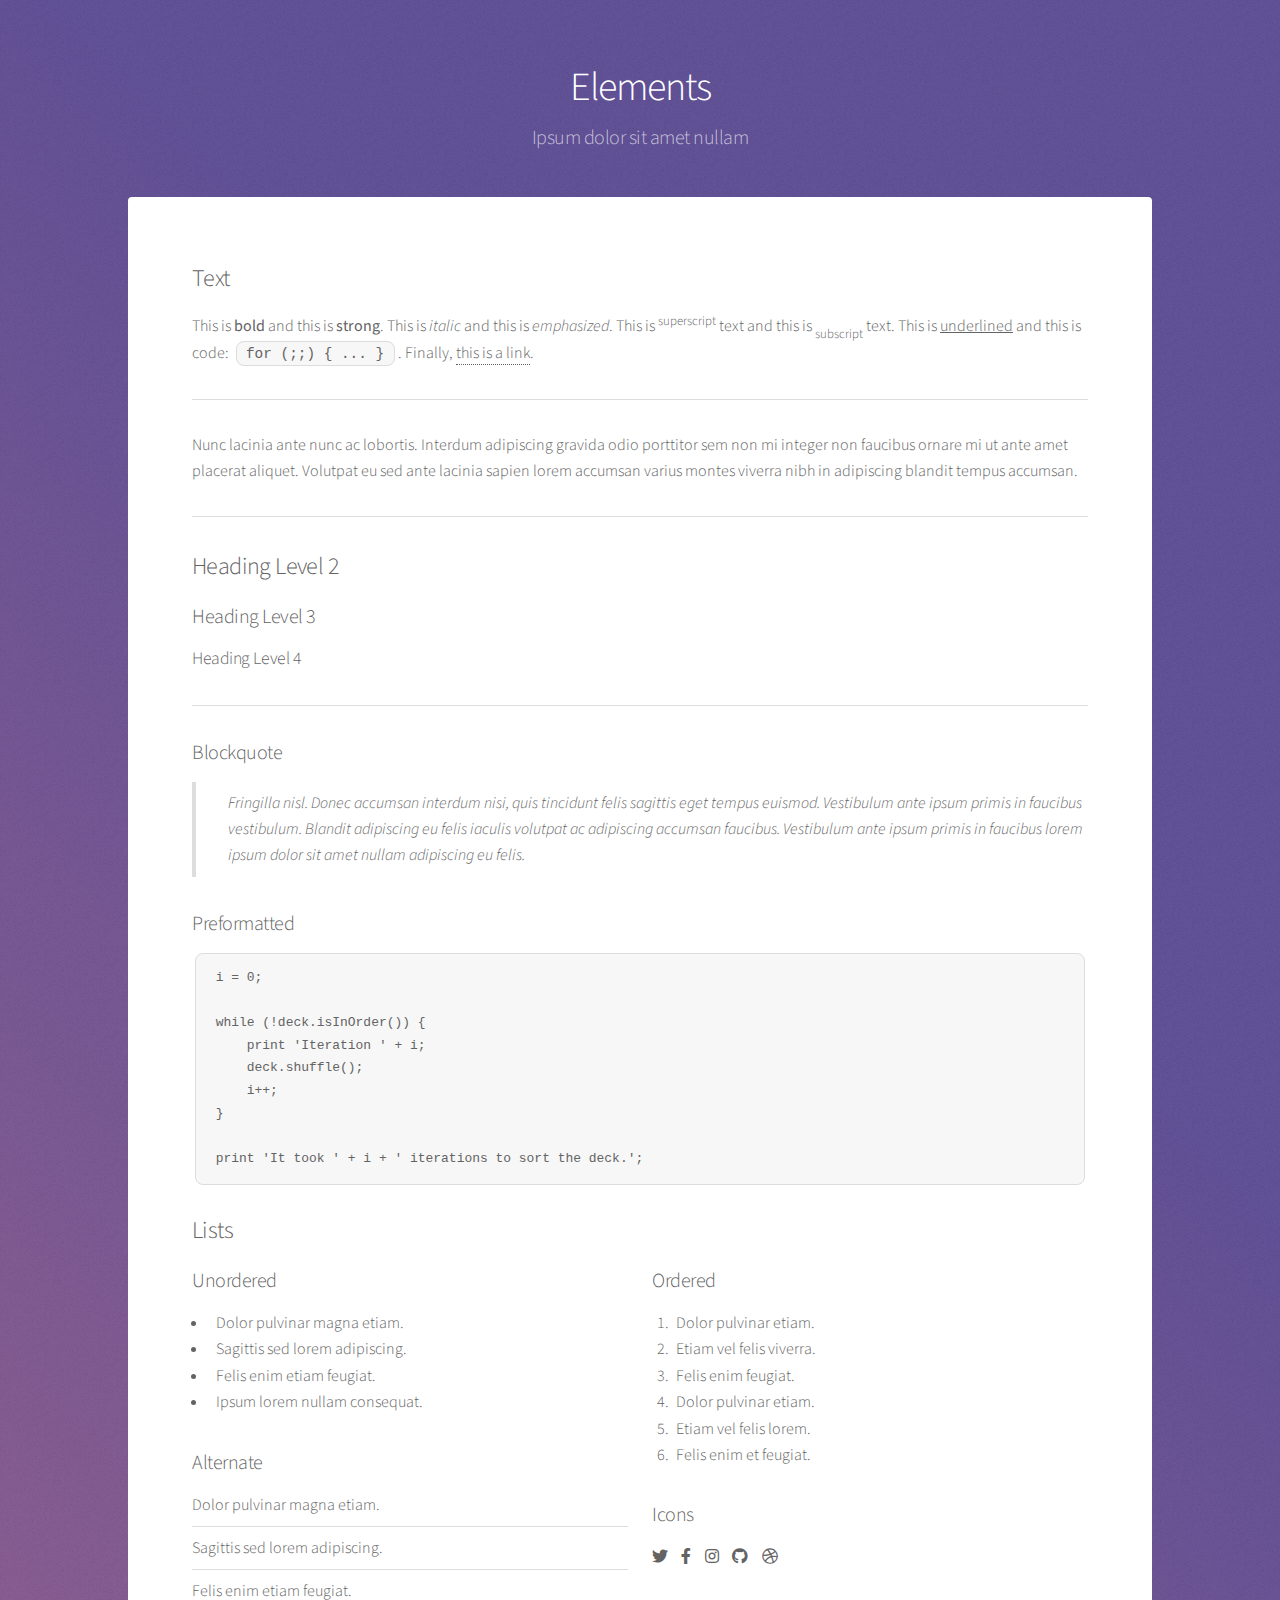
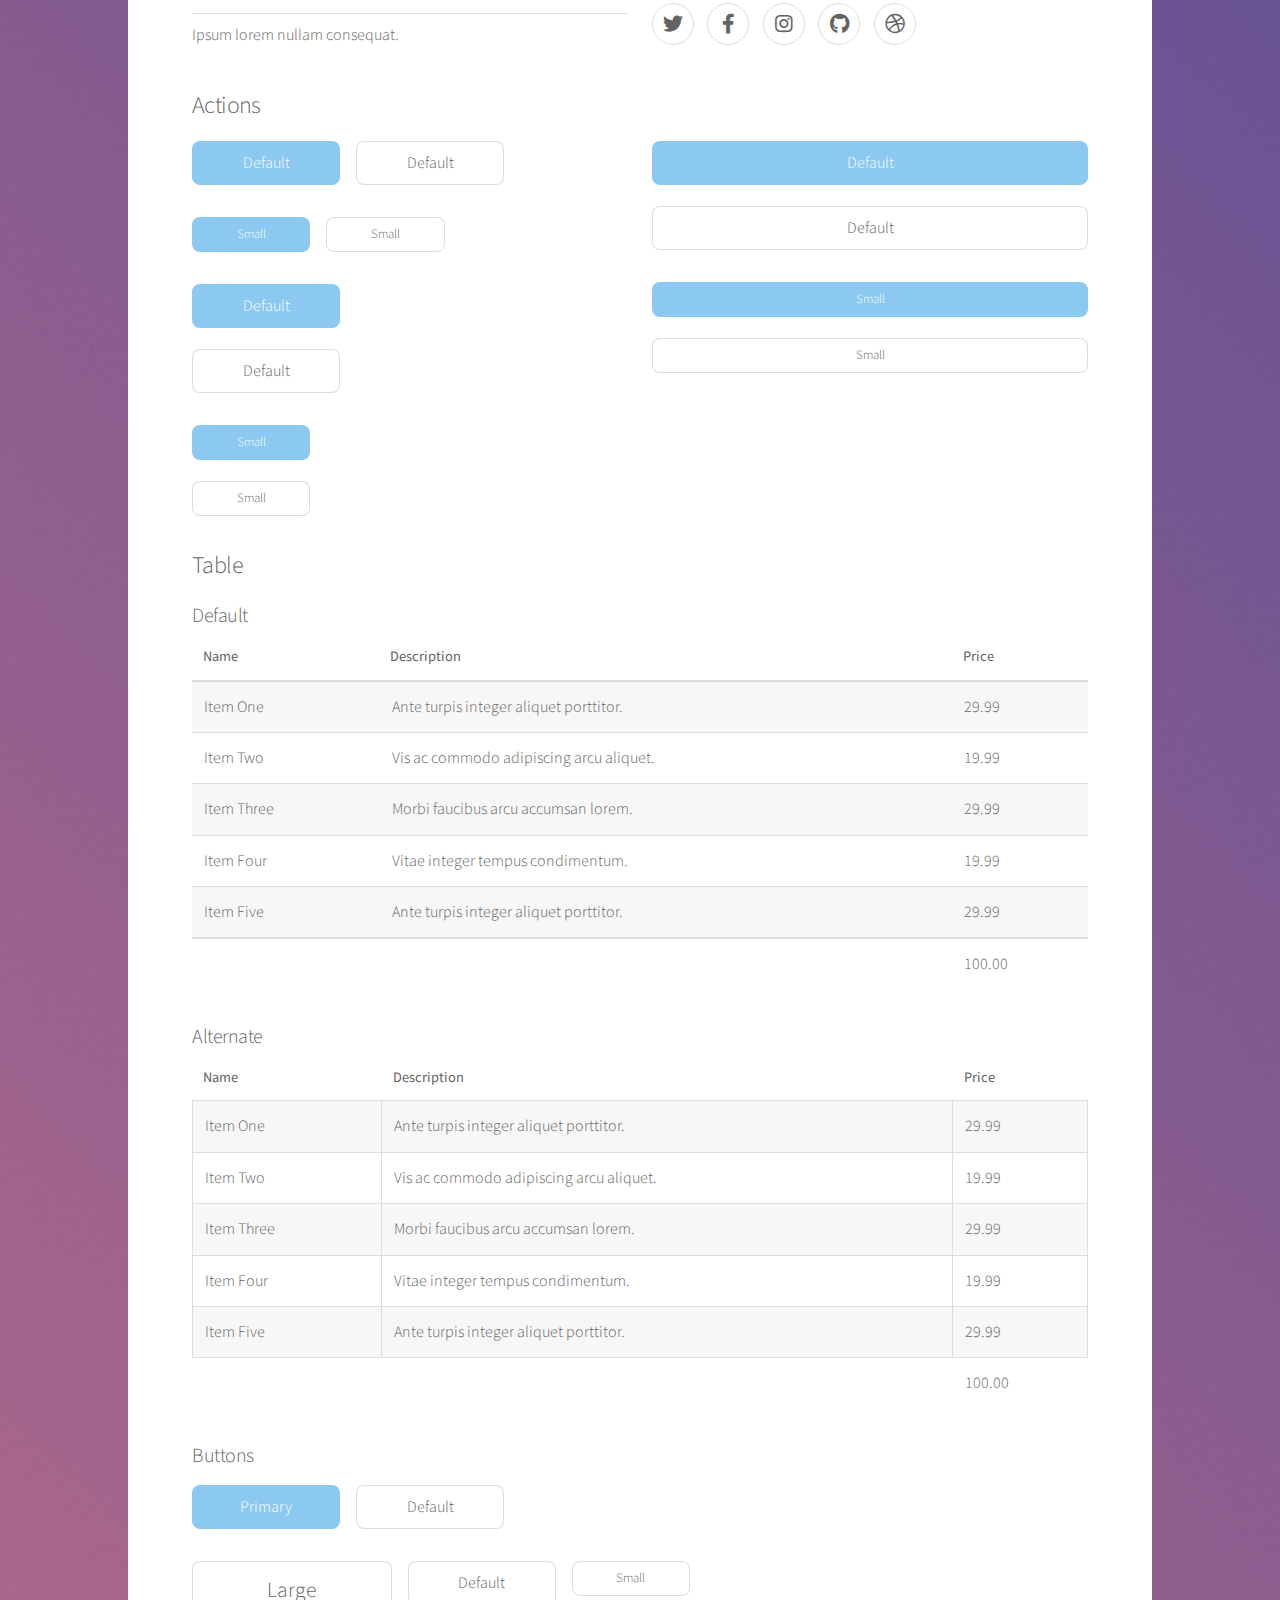
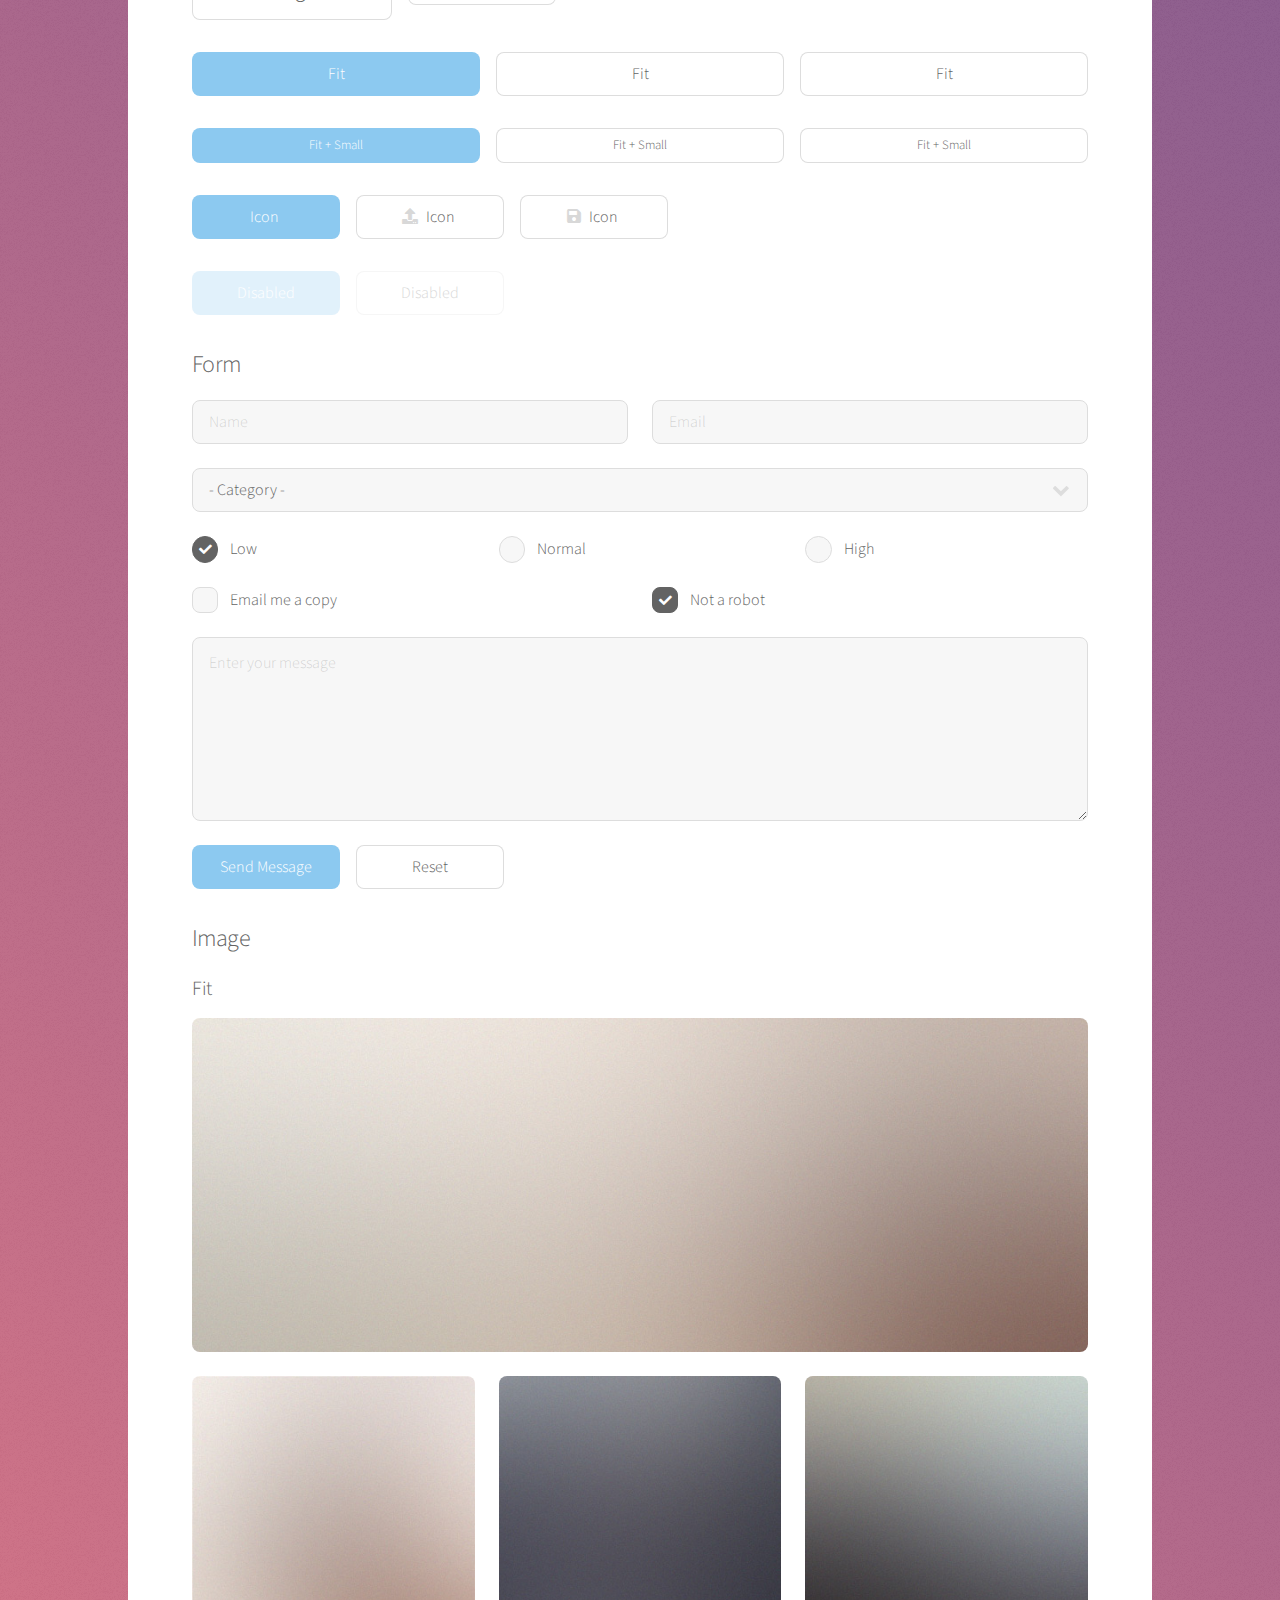
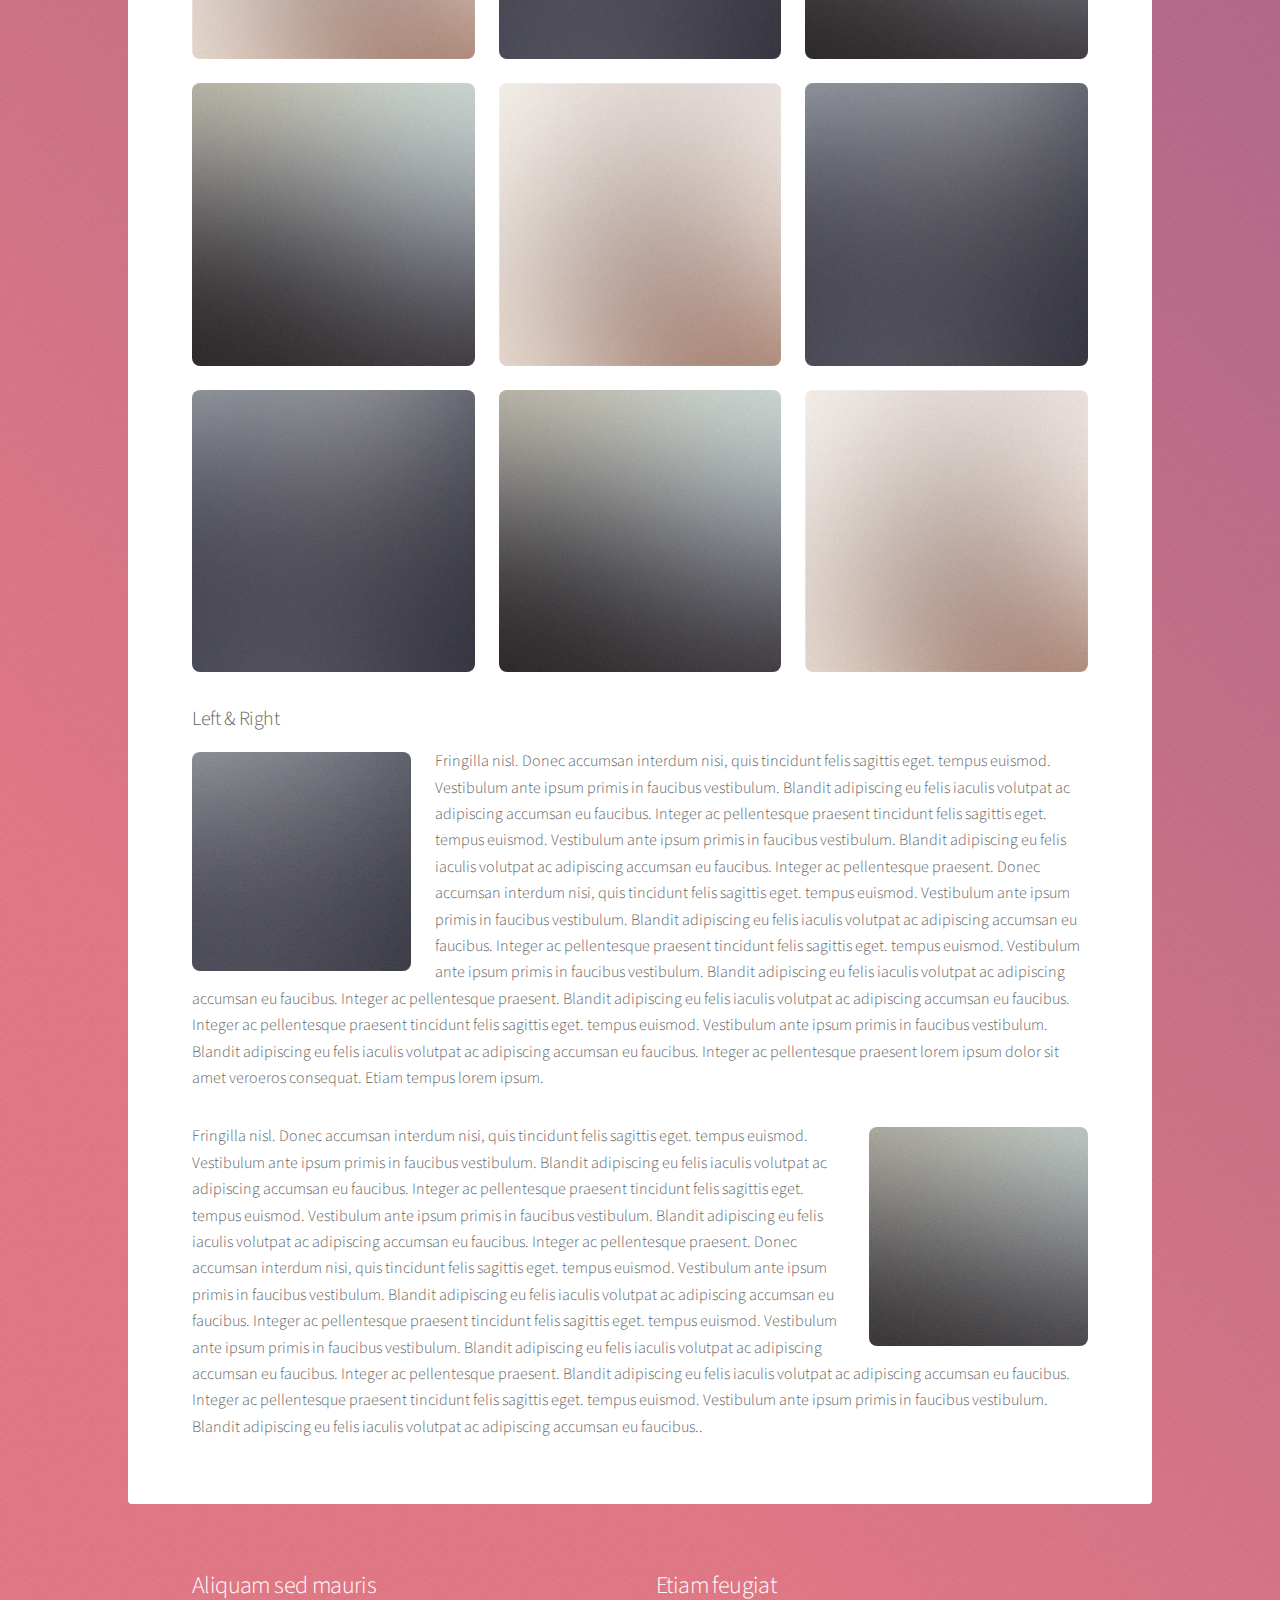
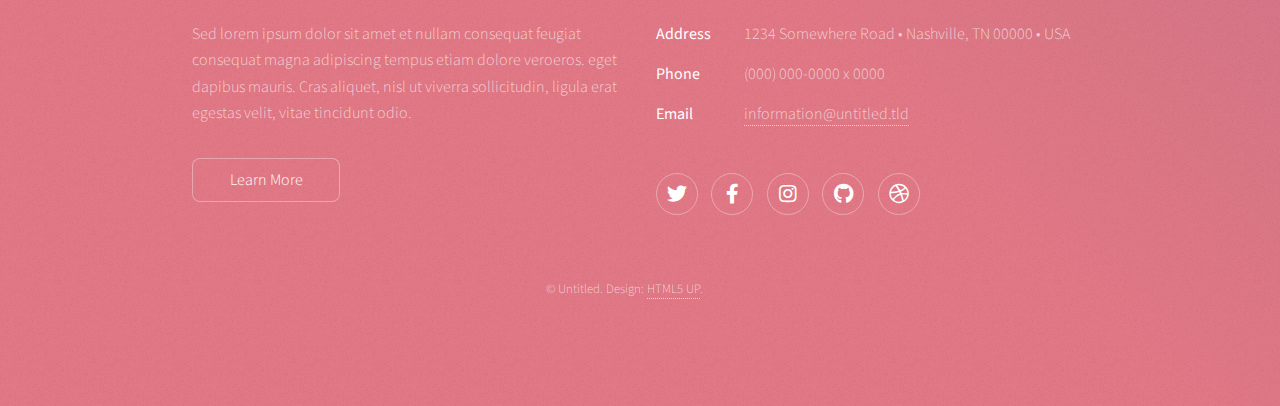
<file: elements.html>
<!DOCTYPE HTML>
<!--
	Stellar by HTML5 UP
	html5up.net | @ajlkn
	Free for personal and commercial use under the CCA 3.0 license (html5up.net/license)
-->
<html>
	<head>
		<title>Elements - Stellar by HTML5 UP</title>
		<meta charset="utf-8" />
		<meta name="viewport" content="width=device-width, initial-scale=1, user-scalable=no" />
		<link rel="shortcut icon" href="images/favicon.png" type="image/x-icon">
		<link rel="stylesheet" href="assets/css/main.css" />
		<noscript><link rel="stylesheet" href="assets/css/noscript.css" /></noscript>
	</head>
	<body class="is-preload">

		<!-- Wrapper -->
			<div id="wrapper">

				<!-- Header -->
					<header id="header">
						<h1>Elements</h1>
						<p>Ipsum dolor sit amet nullam</p>
					</header>

				<!-- Main -->
					<div id="main">

						<!-- Content -->
							<section id="content" class="main">

								<!-- Text -->
									<section>
										<h2>Text</h2>
										<p>This is <b>bold</b> and this is <strong>strong</strong>. This is <i>italic</i> and this is <em>emphasized</em>.
										This is <sup>superscript</sup> text and this is <sub>subscript</sub> text.
										This is <u>underlined</u> and this is code: <code>for (;;) { ... }</code>. Finally, <a href="#">this is a link</a>.</p>
										<hr />
										<p>Nunc lacinia ante nunc ac lobortis. Interdum adipiscing gravida odio porttitor sem non mi integer non faucibus ornare mi ut ante amet placerat aliquet. Volutpat eu sed ante lacinia sapien lorem accumsan varius montes viverra nibh in adipiscing blandit tempus accumsan.</p>
										<hr />
										<h2>Heading Level 2</h2>
										<h3>Heading Level 3</h3>
										<h4>Heading Level 4</h4>
										<hr />
										<h3>Blockquote</h3>
										<blockquote>Fringilla nisl. Donec accumsan interdum nisi, quis tincidunt felis sagittis eget tempus euismod. Vestibulum ante ipsum primis in faucibus vestibulum. Blandit adipiscing eu felis iaculis volutpat ac adipiscing accumsan faucibus. Vestibulum ante ipsum primis in faucibus lorem ipsum dolor sit amet nullam adipiscing eu felis.</blockquote>
										<h3>Preformatted</h3>
										<pre><code>i = 0;

while (!deck.isInOrder()) {
    print 'Iteration ' + i;
    deck.shuffle();
    i++;
}

print 'It took ' + i + ' iterations to sort the deck.';</code></pre>
									</section>

								<!-- Lists -->
									<section>
										<h2>Lists</h2>
										<div class="row">
											<div class="col-6 col-12-medium">
												<h3>Unordered</h3>
												<ul>
													<li>Dolor pulvinar magna etiam.</li>
													<li>Sagittis sed lorem adipiscing.</li>
													<li>Felis enim etiam feugiat.</li>
													<li>Ipsum lorem nullam consequat.</li>
												</ul>
												<h3>Alternate</h3>
												<ul class="alt">
													<li>Dolor pulvinar magna etiam.</li>
													<li>Sagittis sed lorem adipiscing.</li>
													<li>Felis enim etiam feugiat.</li>
													<li>Ipsum lorem nullam consequat.</li>
												</ul>
											</div>
											<div class="col-6 col-12-medium">
												<h3>Ordered</h3>
												<ol>
													<li>Dolor pulvinar etiam.</li>
													<li>Etiam vel felis viverra.</li>
													<li>Felis enim feugiat.</li>
													<li>Dolor pulvinar etiam.</li>
													<li>Etiam vel felis lorem.</li>
													<li>Felis enim et feugiat.</li>
												</ol>
												<h3>Icons</h3>
												<ul class="icons">
													<li><a href="#" class="icon brands fa-twitter"><span class="label">Twitter</span></a></li>
													<li><a href="#" class="icon brands fa-facebook-f"><span class="label">Facebook</span></a></li>
													<li><a href="#" class="icon brands fa-instagram"><span class="label">Instagram</span></a></li>
													<li><a href="#" class="icon brands fa-github"><span class="label">GitHub</span></a></li>
													<li><a href="#" class="icon brands fa-dribbble"><span class="label">Dribbble</span></a></li>
												</ul>
												<ul class="icons">
													<li><a href="#" class="icon brands alt fa-twitter"><span class="label">Twitter</span></a></li>
													<li><a href="#" class="icon brands alt fa-facebook-f"><span class="label">Facebook</span></a></li>
													<li><a href="#" class="icon brands alt fa-instagram"><span class="label">Instagram</span></a></li>
													<li><a href="#" class="icon brands alt fa-github"><span class="label">GitHub</span></a></li>
													<li><a href="#" class="icon brands alt fa-dribbble"><span class="label">Dribbble</span></a></li>
												</ul>
											</div>
										</div>
										<h2>Actions</h2>
										<div class="row">
											<div class="col-6 col-12-medium">
												<ul class="actions">
													<li><a href="#" class="button primary">Default</a></li>
													<li><a href="#" class="button">Default</a></li>
												</ul>
												<ul class="actions small">
													<li><a href="#" class="button primary small">Small</a></li>
													<li><a href="#" class="button small">Small</a></li>
												</ul>
												<ul class="actions stacked">
													<li><a href="#" class="button primary">Default</a></li>
													<li><a href="#" class="button">Default</a></li>
												</ul>
												<ul class="actions stacked">
													<li><a href="#" class="button primary small">Small</a></li>
													<li><a href="#" class="button small">Small</a></li>
												</ul>
											</div>
											<div class="col-6 col-12-medium">
												<ul class="actions stacked">
													<li><a href="#" class="button primary fit">Default</a></li>
													<li><a href="#" class="button fit">Default</a></li>
												</ul>
												<ul class="actions stacked">
													<li><a href="#" class="button primary small fit">Small</a></li>
													<li><a href="#" class="button small fit">Small</a></li>
												</ul>
											</div>
										</div>
									</section>

								<!-- Table -->
									<section>
										<h2>Table</h2>
										<h3>Default</h3>
										<div class="table-wrapper">
											<table>
												<thead>
													<tr>
														<th>Name</th>
														<th>Description</th>
														<th>Price</th>
													</tr>
												</thead>
												<tbody>
													<tr>
														<td>Item One</td>
														<td>Ante turpis integer aliquet porttitor.</td>
														<td>29.99</td>
													</tr>
													<tr>
														<td>Item Two</td>
														<td>Vis ac commodo adipiscing arcu aliquet.</td>
														<td>19.99</td>
													</tr>
													<tr>
														<td>Item Three</td>
														<td> Morbi faucibus arcu accumsan lorem.</td>
														<td>29.99</td>
													</tr>
													<tr>
														<td>Item Four</td>
														<td>Vitae integer tempus condimentum.</td>
														<td>19.99</td>
													</tr>
													<tr>
														<td>Item Five</td>
														<td>Ante turpis integer aliquet porttitor.</td>
														<td>29.99</td>
													</tr>
												</tbody>
												<tfoot>
													<tr>
														<td colspan="2"></td>
														<td>100.00</td>
													</tr>
												</tfoot>
											</table>
										</div>

										<h3>Alternate</h3>
										<div class="table-wrapper">
											<table class="alt">
												<thead>
													<tr>
														<th>Name</th>
														<th>Description</th>
														<th>Price</th>
													</tr>
												</thead>
												<tbody>
													<tr>
														<td>Item One</td>
														<td>Ante turpis integer aliquet porttitor.</td>
														<td>29.99</td>
													</tr>
													<tr>
														<td>Item Two</td>
														<td>Vis ac commodo adipiscing arcu aliquet.</td>
														<td>19.99</td>
													</tr>
													<tr>
														<td>Item Three</td>
														<td> Morbi faucibus arcu accumsan lorem.</td>
														<td>29.99</td>
													</tr>
													<tr>
														<td>Item Four</td>
														<td>Vitae integer tempus condimentum.</td>
														<td>19.99</td>
													</tr>
													<tr>
														<td>Item Five</td>
														<td>Ante turpis integer aliquet porttitor.</td>
														<td>29.99</td>
													</tr>
												</tbody>
												<tfoot>
													<tr>
														<td colspan="2"></td>
														<td>100.00</td>
													</tr>
												</tfoot>
											</table>
										</div>
									</section>

								<!-- Buttons -->
									<section>
										<h3>Buttons</h3>
										<ul class="actions">
											<li><a href="#" class="button primary">Primary</a></li>
											<li><a href="#" class="button">Default</a></li>
										</ul>
										<ul class="actions">
											<li><a href="#" class="button large">Large</a></li>
											<li><a href="#" class="button">Default</a></li>
											<li><a href="#" class="button small">Small</a></li>
										</ul>
										<ul class="actions fit">
											<li><a href="#" class="button primary fit">Fit</a></li>
											<li><a href="#" class="button fit">Fit</a></li>
											<li><a href="#" class="button fit">Fit</a></li>
										</ul>
										<ul class="actions fit small">
											<li><a href="#" class="button primary fit small">Fit + Small</a></li>
											<li><a href="#" class="button fit small">Fit + Small</a></li>
											<li><a href="#" class="button fit small">Fit + Small</a></li>
										</ul>
										<ul class="actions">
											<li><a href="#" class="button primary icon solidfa-download">Icon</a></li>
											<li><a href="#" class="button icon solid fa-upload">Icon</a></li>
											<li><a href="#" class="button icon solid fa-save">Icon</a></li>
										</ul>
										<ul class="actions">
											<li><span class="button primary disabled">Disabled</span></li>
											<li><span class="button disabled">Disabled</span></li>
										</ul>
									</section>

								<!-- Form -->
									<section>
										<h2>Form</h2>
										<form method="post" action="#">
											<div class="row gtr-uniform">
												<div class="col-6 col-12-xsmall">
													<input type="text" name="demo-name" id="demo-name" value="" placeholder="Name" />
												</div>
												<div class="col-6 col-12-xsmall">
													<input type="email" name="demo-email" id="demo-email" value="" placeholder="Email" />
												</div>
												<div class="col-12">
													<select name="demo-category" id="demo-category">
														<option value="">- Category -</option>
														<option value="1">Manufacturing</option>
														<option value="1">Shipping</option>
														<option value="1">Administration</option>
														<option value="1">Human Resources</option>
													</select>
												</div>
												<div class="col-4 col-12-small">
													<input type="radio" id="demo-priority-low" name="demo-priority" checked>
													<label for="demo-priority-low">Low</label>
												</div>
												<div class="col-4 col-12-small">
													<input type="radio" id="demo-priority-normal" name="demo-priority">
													<label for="demo-priority-normal">Normal</label>
												</div>
												<div class="col-4 col-12-small">
													<input type="radio" id="demo-priority-high" name="demo-priority">
													<label for="demo-priority-high">High</label>
												</div>
												<div class="col-6 col-12-small">
													<input type="checkbox" id="demo-copy" name="demo-copy">
													<label for="demo-copy">Email me a copy</label>
												</div>
												<div class="col-6 col-12-small">
													<input type="checkbox" id="demo-human" name="demo-human" checked>
													<label for="demo-human">Not a robot</label>
												</div>
												<div class="col-12">
													<textarea name="demo-message" id="demo-message" placeholder="Enter your message" rows="6"></textarea>
												</div>
												<div class="col-12">
													<ul class="actions">
														<li><input type="submit" value="Send Message" class="primary" /></li>
														<li><input type="reset" value="Reset" /></li>
													</ul>
												</div>
											</div>
										</form>
									</section>

								<!-- Image -->
									<section>
										<h2>Image</h2>
										<h3>Fit</h3>
										<div class="box alt">
											<div class="row gtr-uniform">
												<div class="col-12"><span class="image fit"><img src="images/pic04.jpg" alt="" /></span></div>
												<div class="col-4"><span class="image fit"><img src="images/pic01.jpg" alt="" /></span></div>
												<div class="col-4"><span class="image fit"><img src="images/pic02.jpg" alt="" /></span></div>
												<div class="col-4"><span class="image fit"><img src="images/pic03.jpg" alt="" /></span></div>
												<div class="col-4"><span class="image fit"><img src="images/pic03.jpg" alt="" /></span></div>
												<div class="col-4"><span class="image fit"><img src="images/pic01.jpg" alt="" /></span></div>
												<div class="col-4"><span class="image fit"><img src="images/pic02.jpg" alt="" /></span></div>
												<div class="col-4"><span class="image fit"><img src="images/pic02.jpg" alt="" /></span></div>
												<div class="col-4"><span class="image fit"><img src="images/pic03.jpg" alt="" /></span></div>
												<div class="col-4"><span class="image fit"><img src="images/pic01.jpg" alt="" /></span></div>
											</div>
										</div>
										<h3>Left &amp; Right</h3>
										<p><span class="image left"><img src="images/pic05.jpg" alt="" /></span>Fringilla nisl. Donec accumsan interdum nisi, quis tincidunt felis sagittis eget. tempus euismod. Vestibulum ante ipsum primis in faucibus vestibulum. Blandit adipiscing eu felis iaculis volutpat ac adipiscing accumsan eu faucibus. Integer ac pellentesque praesent tincidunt felis sagittis eget. tempus euismod. Vestibulum ante ipsum primis in faucibus vestibulum. Blandit adipiscing eu felis iaculis volutpat ac adipiscing accumsan eu faucibus. Integer ac pellentesque praesent. Donec accumsan interdum nisi, quis tincidunt felis sagittis eget. tempus euismod. Vestibulum ante ipsum primis in faucibus vestibulum. Blandit adipiscing eu felis iaculis volutpat ac adipiscing accumsan eu faucibus. Integer ac pellentesque praesent tincidunt felis sagittis eget. tempus euismod. Vestibulum ante ipsum primis in faucibus vestibulum. Blandit adipiscing eu felis iaculis volutpat ac adipiscing accumsan eu faucibus. Integer ac pellentesque praesent. Blandit adipiscing eu felis iaculis volutpat ac adipiscing accumsan eu faucibus. Integer ac pellentesque praesent tincidunt felis sagittis eget. tempus euismod. Vestibulum ante ipsum primis in faucibus vestibulum. Blandit adipiscing eu felis iaculis volutpat ac adipiscing accumsan eu faucibus. Integer ac pellentesque praesent lorem ipsum dolor sit amet veroeros consequat. Etiam tempus lorem ipsum.</p>
										<p><span class="image right"><img src="images/pic06.jpg" alt="" /></span>Fringilla nisl. Donec accumsan interdum nisi, quis tincidunt felis sagittis eget. tempus euismod. Vestibulum ante ipsum primis in faucibus vestibulum. Blandit adipiscing eu felis iaculis volutpat ac adipiscing accumsan eu faucibus. Integer ac pellentesque praesent tincidunt felis sagittis eget. tempus euismod. Vestibulum ante ipsum primis in faucibus vestibulum. Blandit adipiscing eu felis iaculis volutpat ac adipiscing accumsan eu faucibus. Integer ac pellentesque praesent. Donec accumsan interdum nisi, quis tincidunt felis sagittis eget. tempus euismod. Vestibulum ante ipsum primis in faucibus vestibulum. Blandit adipiscing eu felis iaculis volutpat ac adipiscing accumsan eu faucibus. Integer ac pellentesque praesent tincidunt felis sagittis eget. tempus euismod. Vestibulum ante ipsum primis in faucibus vestibulum. Blandit adipiscing eu felis iaculis volutpat ac adipiscing accumsan eu faucibus. Integer ac pellentesque praesent. Blandit adipiscing eu felis iaculis volutpat ac adipiscing accumsan eu faucibus. Integer ac pellentesque praesent tincidunt felis sagittis eget. tempus euismod. Vestibulum ante ipsum primis in faucibus vestibulum. Blandit adipiscing eu felis iaculis volutpat ac adipiscing accumsan eu faucibus..</p>
									</section>

							</section>

					</div>

				<!-- Footer -->
					<footer id="footer">
						<section>
							<h2>Aliquam sed mauris</h2>
							<p>Sed lorem ipsum dolor sit amet et nullam consequat feugiat consequat magna adipiscing tempus etiam dolore veroeros. eget dapibus mauris. Cras aliquet, nisl ut viverra sollicitudin, ligula erat egestas velit, vitae tincidunt odio.</p>
							<ul class="actions">
								<li><a href="#" class="button">Learn More</a></li>
							</ul>
						</section>
						<section>
							<h2>Etiam feugiat</h2>
							<dl class="alt">
								<dt>Address</dt>
								<dd>1234 Somewhere Road &bull; Nashville, TN 00000 &bull; USA</dd>
								<dt>Phone</dt>
								<dd>(000) 000-0000 x 0000</dd>
								<dt>Email</dt>
								<dd><a href="#">information@untitled.tld</a></dd>
							</dl>
							<ul class="icons">
								<li><a href="#" class="icon brands fa-twitter alt"><span class="label">Twitter</span></a></li>
								<li><a href="#" class="icon brands fa-facebook-f alt"><span class="label">Facebook</span></a></li>
								<li><a href="#" class="icon brands fa-instagram alt"><span class="label">Instagram</span></a></li>
								<li><a href="#" class="icon brands fa-github alt"><span class="label">GitHub</span></a></li>
								<li><a href="#" class="icon brands fa-dribbble alt"><span class="label">Dribbble</span></a></li>
							</ul>
						</section>
						<p class="copyright">&copy; Untitled. Design: <a href="https://html5up.net">HTML5 UP</a>.</p>
					</footer>

			</div>

		<!-- Scripts -->
			<script src="assets/js/jquery.min.js"></script>
			<script src="assets/js/jquery.scrollex.min.js"></script>
			<script src="assets/js/jquery.scrolly.min.js"></script>
			<script src="assets/js/browser.min.js"></script>
			<script src="assets/js/breakpoints.min.js"></script>
			<script src="assets/js/util.js"></script>
			<script src="assets/js/main.js"></script>

	</body>
</html>
</file>
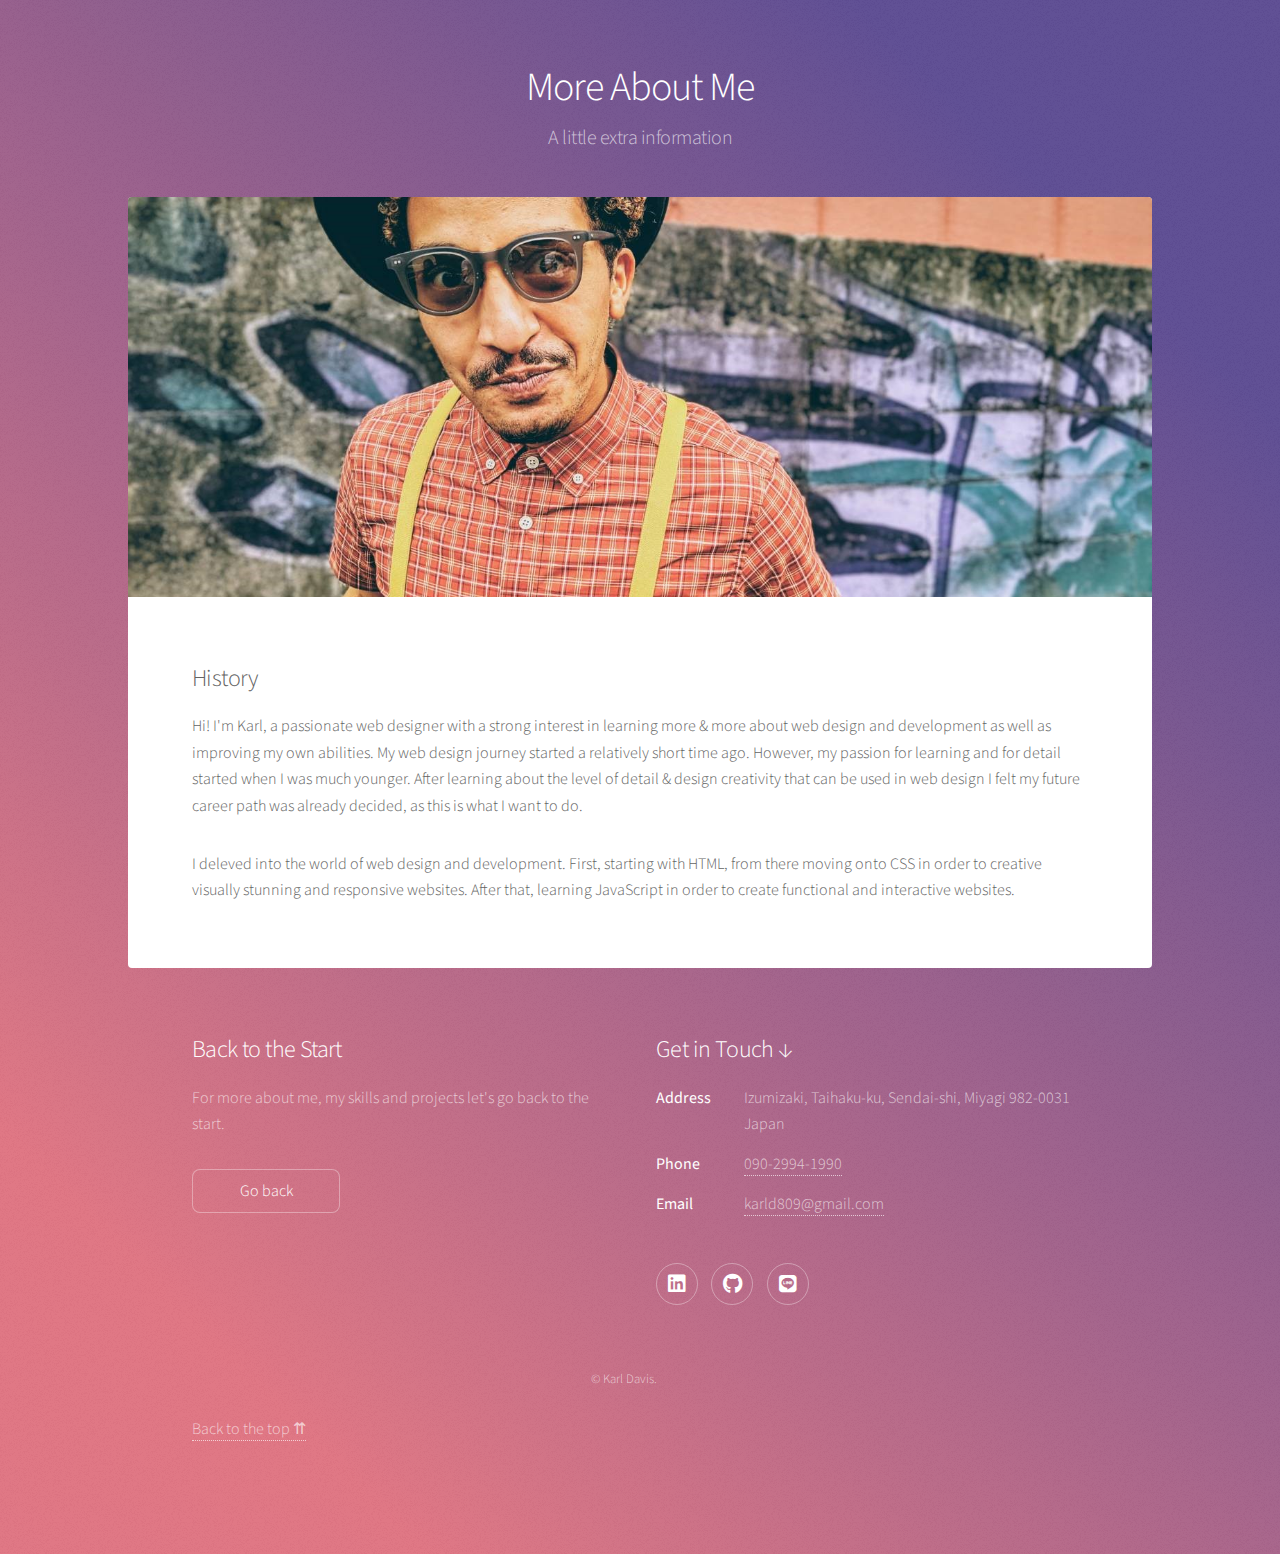
<file: generic.html>
<!DOCTYPE HTML>
<!--
	Stellar by HTML5 UP
	html5up.net | @ajlkn
	Free for personal and commercial use under the CCA 3.0 license (html5up.net/license)
-->
<html>
	<head>
		<title>More information</title>
		<meta charset="utf-8" />
		<meta name="viewport" content="width=device-width, initial-scale=1, user-scalable=no" />
		<link rel="shortcut icon" href="images/favicon.png" type="image/x-icon">
		<link rel="stylesheet" href="assets/css/main.css" />
		<noscript><link rel="stylesheet" href="assets/css/noscript.css" /></noscript>
	</head>
	<body class="is-preload">

		<!-- Wrapper -->
			<div id="wrapper">

				<!-- Header -->
					<header id="header">
						<h1>More About Me</h1>
						<p>A little extra information</p>
					</header>

				<!-- Main -->
					<div id="main">

						<!-- Content -->
							<section id="content" class="main">
								<span class="image main about-me-image"><img src="images/1628746601117[795].jpg" alt="" /></span>
								<h2>History</h2>
								
								<p>Hi! I'm Karl, a passionate web designer with a strong interest in learning more & more about web design and development as well as improving my own abilities.
									My web design journey started a relatively short time ago. However, my passion for learning and for detail started when I was much younger. After learning about the level of detail & design creativity that can be used in web design I felt my future career path was already decided, as this is what I want to do.
								</p>
								<p>I deleved into the world of web design and development. First, starting with HTML, from there moving onto CSS in order to creative visually stunning and responsive websites. After that, learning JavaScript in order to create functional and interactive websites.</p>
							</section>

					</div>

				<!-- Footer -->
					<footer id="footer">
						<section>
							<h2>Back to the Start</h2>
							<p>For more about me, my skills and projects let's go back to the start.</p>
							<ul class="actions">
								<li><a href="index.html" class="button">Go back</a></li>
							</ul>
						</section>
						<section>
							<h2>Get in Touch &downarrow;</h2>
							<dl class="alt">
								<dt>Address</dt>
								<dd>Izumizaki, Taihaku-ku, Sendai-shi, Miyagi
									982-0031 Japan</dd>
								<dt>Phone</dt>
								<dd><a href="tel:+819029941990">090-2994-1990</a></dd>
								<dt>Email</dt>
								<dd><a href="mailto:karld809@gmail.com">karld809@gmail.com</a></dd>
							</dl>
							<ul class="icons">
								<li><a href="https://www.linkedin.com/in/karl-davis-b9ba0b107/" target="_blank" class="icon brands fa-linkedin alt"><span class="label">Linkeddin</span></a></li>
								
								<li><a href="https://github.com/TKD5" target="_blank" class="icon brands fa-github alt"><span class="label">GitHub</span></a></li>
								<li><a href="#" class="icon brands fa-line alt"><span class="label">Line</span></a></li>
							</ul>
						</section>
						<p class="copyright">&copy; Karl Davis.</p>
						<p><a href="#">Back to the top &upuparrows;</a></p>
					</footer>

			</div>

		<!-- Scripts -->
			<script src="assets/js/jquery.min.js"></script>
			<script src="assets/js/jquery.scrollex.min.js"></script>
			<script src="assets/js/jquery.scrolly.min.js"></script>
			<script src="assets/js/browser.min.js"></script>
			<script src="assets/js/breakpoints.min.js"></script>
			<script src="assets/js/util.js"></script>
			<script src="assets/js/main.js"></script>

	</body>
</html>
</file>
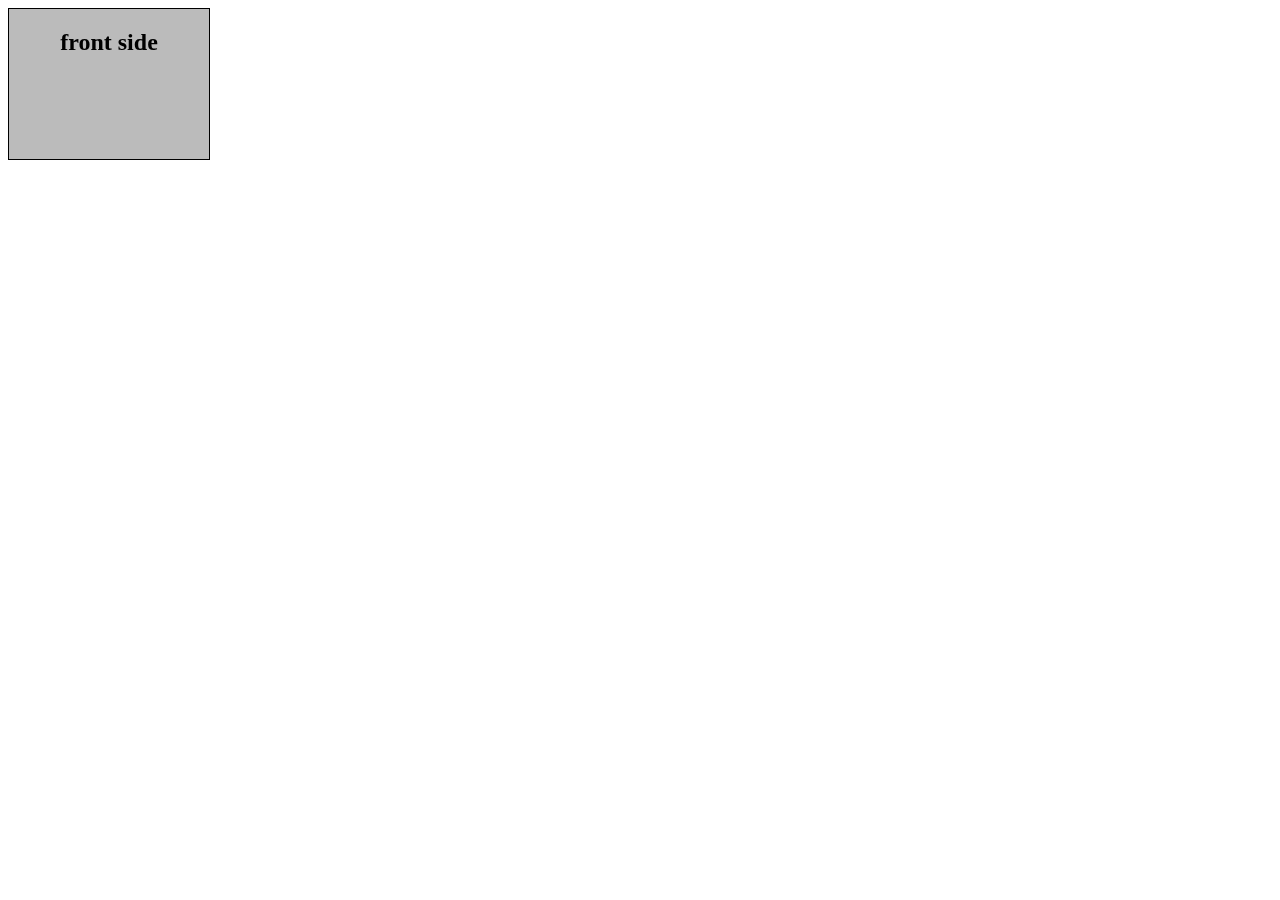
<file: practice.html>
<!DOCTYPE html>
<html lang="en">
<head>
    <meta charset="UTF-8">
    <meta name="viewport" content="width=device-width, initial-scale=1.0">
    <link rel="stylesheet" href="practice.css">
    <title>flip box</title>
</head>
<body>
    <div class="flip-box">
        <div class="flip-box-inner">
            <div class="flip-box-front">
                <h2>front side</h2>
            </div>
            <div class="flip-box-back">
                <h2>back side</h2>
            </div>
        </div>
    </div>
</body>
</html>
</file>
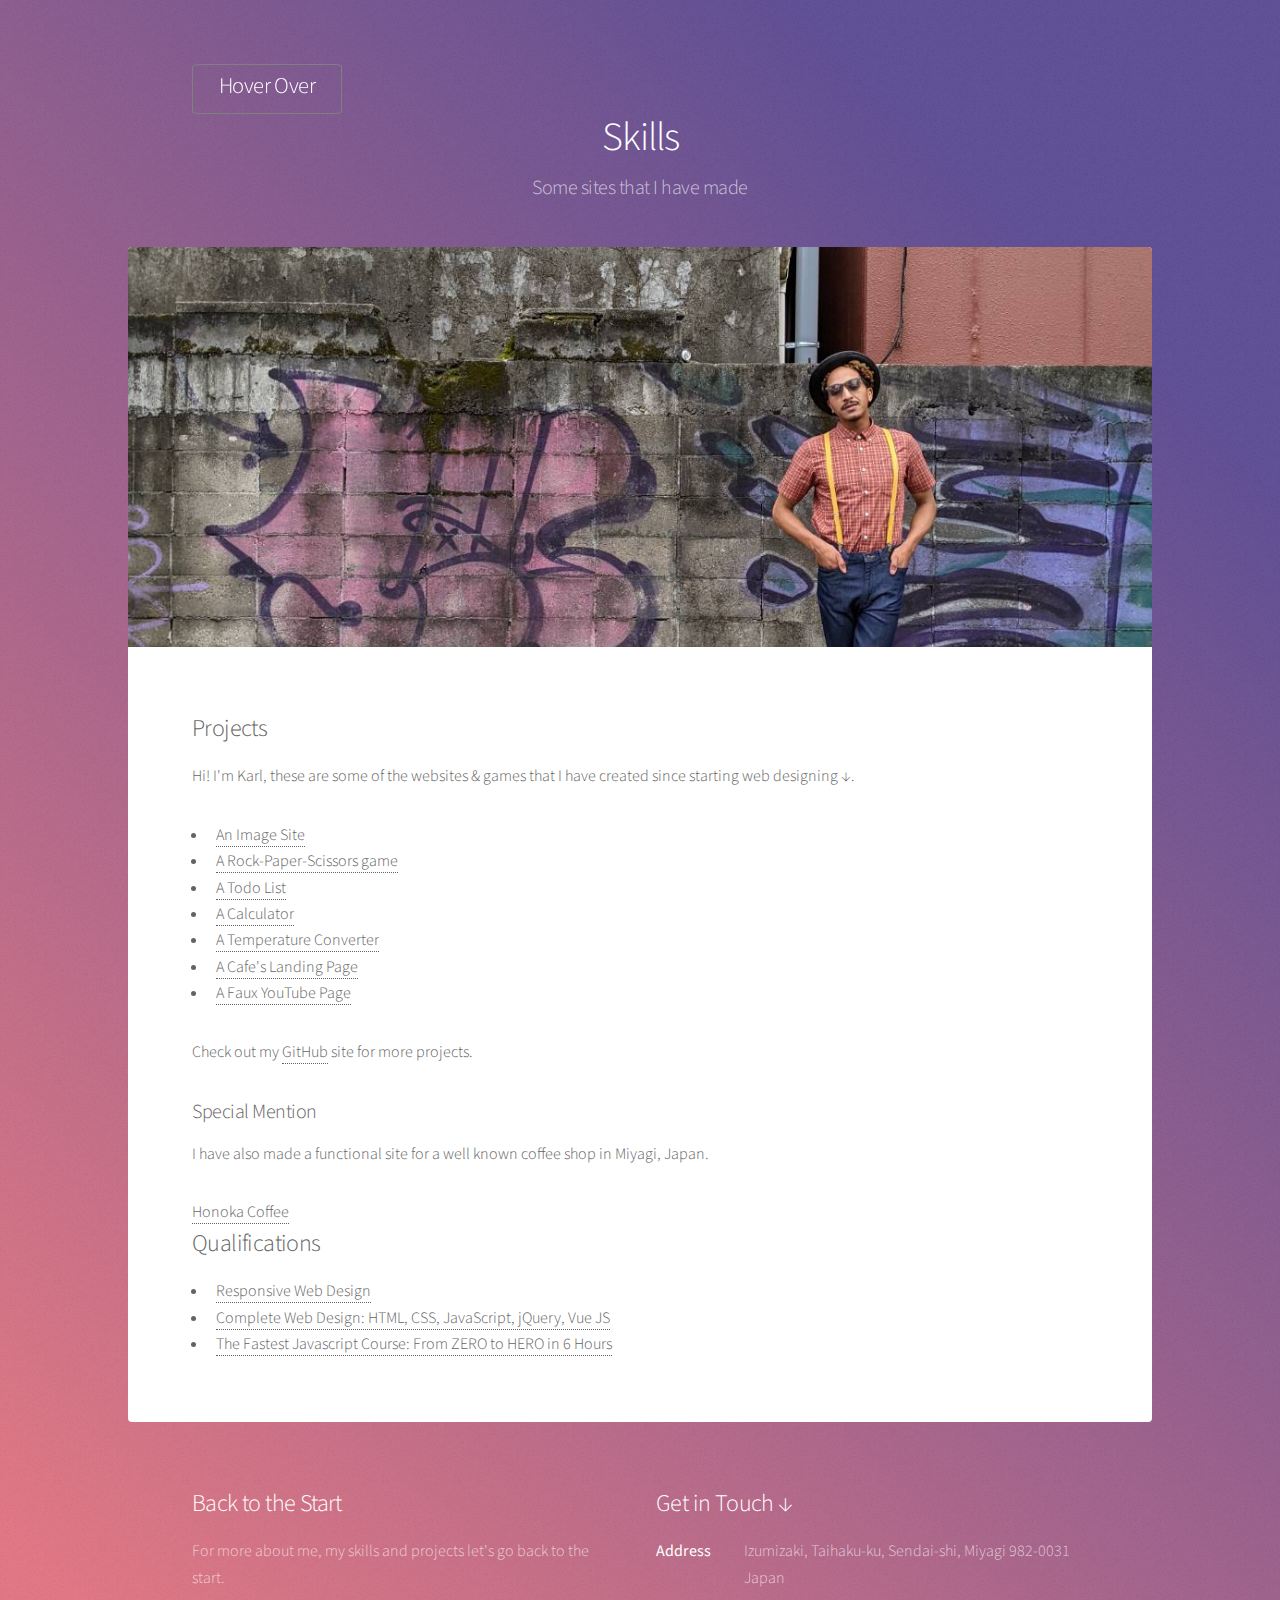
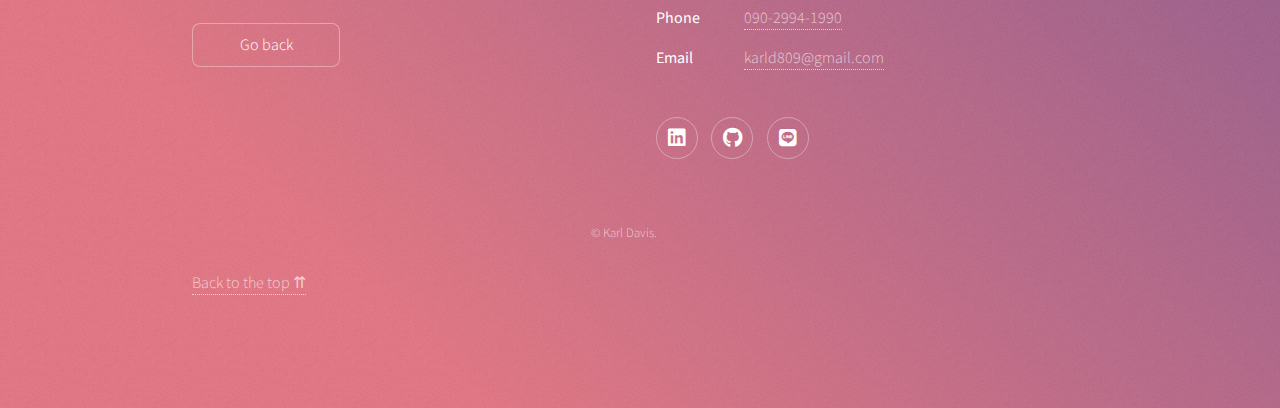
<file: skills.html>
<!DOCTYPE HTML>
<!--
	Stellar by HTML5 UP
	html5up.net | @ajlkn
	Free for personal and commercial use under the CCA 3.0 license (html5up.net/license)
-->
<html>
	<head>
		<title>More information</title>
		<meta charset="utf-8" />
		<meta name="viewport" content="width=device-width, initial-scale=1, user-scalable=no" />
		<link rel="shortcut icon" href="images/favicon.png" type="image/x-icon">
		<link rel="stylesheet" href="assets/css/main.css" />
		<noscript><link rel="stylesheet" href="assets/css/noscript.css" /></noscript>
	</head>
	<body class="is-preload">

		<!-- Wrapper -->
			<div id="wrapper">

				<!-- Header -->
					<header id="header">
						<!-- <a href="index.html" class="button go-back-button">Go back</a> -->
						<div class="flip-box">
							<div class="flip-box-inner">
								<div class="flip-box-front">
									<a href="index.html"><h2>Hover Over</h2></a>
								</div>
								<div class="flip-box-back">
									<a href="index.html"><h2>Back</h2></a>
								</div>
							</div>
						</div>
						<h1>Skills</h1>
						<p>Some sites that I have made</p>
					</header>

				<!-- Main -->
					<div id="main">

						<!-- Content -->
							<section id="content" class="main">
								<span class="image main skills-image"><img src="images/1628746601360.jpg" alt="" /></span>
								<h2>Projects</h2>
								
								<p>Hi! I'm Karl, these are some of the websites & games that I have created since starting web designing &downarrow;.</p>
								<ul>
									<li><a href="https://tkd5.github.io/anImageShop/" target="_blank" >An Image Site</a></li>
									<li><a href="https://tkd5.github.io/rock-paper-scissors/" target="_blank" >A Rock-Paper-Scissors game</a></li>
									<li><a href="https://tkd5.github.io/aTodoList/" target="_blank" >A Todo List</a></li>
									<li><a href="https://tkd5.github.io/calculator/" target="_blank" >A Calculator</a></li>
									<li><a href="https://tkd5.github.io/temperatureConverter/" target="_blank" >A Temperature Converter</a></li>
									<li><a href="https://tkd5.github.io/aCafeMenu/" target="_blank" >A Cafe's Landing Page</a></li>
									<li><a href="https://tkd5.github.io/youTubeProject/" target="_blank" >A Faux YouTube Page</a></li>
								</ul>
								<p>Check out my <a href="https://github.com/TKD5">GitHub</a>  site for more projects.</p>
								<h3>Special Mention</h3>
								<p>I have also made a functional site for a well known coffee shop in Miyagi, Japan.</p>
								<a href="https://tkd5.github.io/honokaCoffee/" target="_blank">Honoka Coffee</a>
								<h2>Qualifications</h2>
								<ul>
									<li><a href="https://freecodecamp.org/certification/fccccbf7a56-9228-4d20-b05e-7684508ffbcc/responsive-web-design" target="_blank">Responsive Web Design</a></li>
									<li><a href="https://udemy-certificate.s3.amazonaws.com/image/UC-5787c0bf-0cc2-4855-8b10-9db54c1c89d9.jpg?v=1675118408000" target="_blank">Complete Web Design: HTML, CSS, JavaScript, jQuery, Vue JS</a></li>
									<li><a href="https://www.udemy.com/certificate/UC-f4cad0a8-3d5c-42d5-96cc-9687e290d2d7/" target="_blank"> The Fastest Javascript Course: From ZERO to HERO in 6 Hours</a></li>
								</ul>
							</section>

					</div>

				<!-- Footer -->
					<footer id="footer">
						<section>
							<h2>Back to the Start</h2>
							<p>For more about me, my skills and projects let's go back to the start.</p>
							<ul class="actions">
								<li><a href="index.html" class="button">Go back</a></li>
							</ul>
						</section>
						<section>
							<h2>Get in Touch &downarrow;</h2>
							<dl class="alt">
								<dt>Address</dt>
								<dd>Izumizaki, Taihaku-ku, Sendai-shi, Miyagi
									982-0031 Japan</dd>
								<dt>Phone</dt>
								<dd><a href="tel:+819029941990">090-2994-1990</a></dd>
								<dt>Email</dt>
								<dd><a href="mailto:karld809@gmail.com">karld809@gmail.com</a></dd>
							</dl>
							<ul class="icons">
								<li><a href="https://www.linkedin.com/in/karl-davis-b9ba0b107/" target="_blank" class="icon brands fa-linkedin alt"><span class="label">Linkeddin</span></a></li>
								
								<li><a href="https://github.com/TKD5" target="_blank" class="icon brands fa-github alt"><span class="label">GitHub</span></a></li>
								<li><a href="#" class="icon brands fa-line alt"><span class="label">Line</span></a></li>
							</ul>

						</section>
						<p class="copyright">&copy; Karl Davis.</p>
						<p><a href="#">Back to the top &upuparrows;</a></p>
					</footer>

			</div>

		<!-- Scripts -->
			<script src="assets/js/jquery.min.js"></script>
			<script src="assets/js/jquery.scrollex.min.js"></script>
			<script src="assets/js/jquery.scrolly.min.js"></script>
			<script src="assets/js/browser.min.js"></script>
			<script src="assets/js/breakpoints.min.js"></script>
			<script src="assets/js/util.js"></script>
			<script src="assets/js/main.js"></script>

	</body>
</html>
</file>
<file: assets/css/noscript.css>
/*
	Stellar by HTML5 UP
	html5up.net | @ajlkn
	Free for personal and commercial use under the CCA 3.0 license (html5up.net/license)
*/

/* Header */

	body.is-preload #header.alt > * {
		opacity: 1;
	}

	body.is-preload #header.alt .logo {
		-moz-transform: none;
		-webkit-transform: none;
		-ms-transform: none;
		transform: none;
	}
</file>
<file: practice.css>
.flip-box {
    background-color: transparent;
    width: 200px;
    height: 150px;
    border: 1px solid black;
    perspective: 1000px; /*This is for the 3D effect*/
}


/*This is needed to position the front and back text*/
.flip-box-inner {
    position: relative;
    width: 100%;
    height: 100%;
    text-align: center;
    transition: transform 0.8s;
    transform-style: preserve-3d;
}

.flip-box:hover .flip-box-inner {
    transform: rotateY(180deg);
}

/* Position the front and back side*/
.flip-box-front, .flip-box-back {
    position: absolute;
    width: 100%;
    height: 100%;
    -webkit-backface-visibility: hidden;
    backface-visibility:hidden;
}

/*Style the front side*/
.flip-box-inner {
    background-color: #bbb;
    color: black;
}

/*Style the back side*/
.flip-box-back {
    background-color: dodgerblue;
    color: white;
    transform: rotateY(180deg);
}
</file>
<file: assets/css/main.css>
@import url(fontawesome-all.min.css);
@import 'https://fonts.googleapis.com/css?family=Source+Sans+Pro:300,400';

/*
	Stellar by HTML5 UP
	html5up.net | @ajlkn
	Free for personal and commercial use under the CCA 3.0 license (html5up.net/license)
*/

html, body, div, span, applet, object,
iframe, h1, h2, h3, h4, h5, h6, p, blockquote,
pre, a, abbr, acronym, address, big, cite,
code, del, dfn, em, img, ins, kbd, q, s, samp,
small, strike, strong, sub, sup, tt, var, b,
u, i, center, dl, dt, dd, ol, ul, li, fieldset,
form, label, legend, table, caption, tbody,
tfoot, thead, tr, th, td, article, aside,
canvas, details, embed, figure, figcaption,
footer, header, hgroup, menu, nav, output, ruby,
section, summary, time, mark, audio, video {
	margin: 0;
	padding: 0;
	border: 0;
	font-size: 100%;
	font: inherit;
	vertical-align: baseline;
}

article, aside, details, figcaption, figure,
footer, header, hgroup, menu, nav, section {
	display: block;}

body {
	line-height: 1;
}

ol, ul {
	list-style: none;
}

blockquote, q {
	quotes: none;
}

	blockquote:before, blockquote:after, q:before, q:after {
		content: '';
		content: none;
	}

table {
	border-collapse: collapse;
	border-spacing: 0;
}

body {
	-webkit-text-size-adjust: none;
}

mark {
	background-color: transparent;
	color: inherit;
}

input::-moz-focus-inner {
	border: 0;
	padding: 0;
}

input, select, textarea {
	-moz-appearance: none;
	-webkit-appearance: none;
	-ms-appearance: none;
	appearance: none;
}

/* Basic */

	@keyframes float {
		0% {
			transform: translate(0, -3px);
		}
		50% {
			transform: translate(0, 6px);
		}
		100% {
			transform: translate(0, -3px);
		}
	}

	.fa-linkedin, .fa-line, .fa-github {
		animation-name: float;
		animation-duration: 3s;
		animation-timing-function: ease-in-out;
		animation-iteration-count: infinite;
		animation-direction: reverse;
	}

	.go-back-button {
		position: absolute;
		left: 15px;
		top: 15px;
		}

		.go-back-button:hover {
			transition: 0.8s;
		}


		.flip-box {
			background-color: transparent;
			width: 150px;
			height: 50px;
			border: 1px solid gray;
			perspective: 1000px; /*This is for the 3D effect*/
			border-radius: 5%;
			cursor: pointer;
		}
		
		
		/*This is needed to position the front and back text*/
		.flip-box-inner {
			position: relative;
			width: 100%;
			height: 100%;
			text-align: center;
			transition: transform 0.9s;
			transform-style: preserve-3d;
		}
		
		.flip-box:hover .flip-box-inner {
			transform: rotateY(180deg);
		}
		
		/* Position the front and back side*/
		.flip-box-front, .flip-box-back {
			position: absolute;
			width: 100%;
			height: 100%;
			-webkit-backface-visibility: hidden;
			backface-visibility:hidden;
			padding-top: 5px;
			font-size: 15px;
		}
		
		/*Style the front side*/
		.flip-box-inner {
			background-color: transparent;
			color: black;
		}
		
		/*Style the back side*/
		.flip-box-back {
			background-color: rgba(211, 211, 211, 0.171);
			
			color: white;
			transform: rotateY(180deg);
		}
		
	@-ms-viewport {
		width: device-width;
	}

	body {
		-ms-overflow-style: scrollbar;
	}

	@media screen and (max-width: 480px) {

		html, body {
			min-width: 320px;
		}

	}

	html {
		box-sizing: border-box;
	}

	*, *:before, *:after {
		box-sizing: inherit;
	}

	body {
		background-color: #935d8c;
		background-image: url("images/overlay.png"), -moz-linear-gradient(45deg, #e37682 15%, #5f4d93 85%);
		background-image: url("images/overlay.png"), -webkit-linear-gradient(45deg, #e37682 15%, #5f4d93 85%);
		background-image: url("images/overlay.png"), -ms-linear-gradient(45deg, #e37682 15%, #5f4d93 85%);
		background-image: url("images/overlay.png"), linear-gradient(45deg, #e37682 15%, #5f4d93 85%);
	}

		body.is-preload *, body.is-preload *:before, body.is-preload *:after {
			-moz-animation: none !important;
			-webkit-animation: none !important;
			-ms-animation: none !important;
			animation: none !important;
			-moz-transition: none !important;
			-webkit-transition: none !important;
			-ms-transition: none !important;
			transition: none !important;
		}



/* Type */

	body {
		background-color: #935d8c;
		color: rgba(255, 255, 255, 0.65);
	}

	body, input, select, textarea {
		font-family: "Source Sans Pro", Helvetica, sans-serif;
		font-size: 17pt;
		font-weight: 300;
		line-height: 1.65;
	}

		@media screen and (max-width: 1680px) {

			body, input, select, textarea {
				font-size: 14pt;
			}

		}

		@media screen and (max-width: 1280px) {

			body, input, select, textarea {
				font-size: 12pt;
			}

		}

		@media screen and (max-width: 360px) {

			body, input, select, textarea {
				font-size: 11pt;
			}

		}

	a {
		-moz-transition: color 0.2s ease, border-bottom 0.2s ease;
		-webkit-transition: color 0.2s ease, border-bottom 0.2s ease;
		-ms-transition: color 0.2s ease, border-bottom 0.2s ease;
		transition: color 0.2s ease, border-bottom 0.2s ease;
		text-decoration: none;
		border-bottom: dotted 1px;
		color: inherit;
	}

		a:hover {
			border-bottom-color: transparent;
		}

	strong, b {
		font-weight: 400;
	}

	em, i {
		font-style: italic;
	}

	p {
		margin: 0 0 2em 0;
	}

		p.content {
			-moz-columns: 20em 2;
			-webkit-columns: 20em 2;
			-ms-columns: 20em 2;
			columns: 20em 2;
			-moz-column-gap: 2em;
			-webkit-column-gap: 2em;
			-ms-column-gap: 2em;
			column-gap: 2em;
			text-align: justify;
		}

	h1, h2, h3, h4, h5, h6 {
		font-weight: 300;
		line-height: 1.5;
		margin: 0 0 0.7em 0;
		letter-spacing: -0.025em;
	}

		h1 a, h2 a, h3 a, h4 a, h5 a, h6 a {
			color: inherit;
			text-decoration: none;
		}

	h1 {
		font-size: 2.5em;
		line-height: 1.2;
	}

	h2 {
		font-size: 1.5em;
	}

	h3 {
		font-size: 1.25em;
	}

	h4 {
		font-size: 1.1em;
	}

	h5 {
		font-size: 0.9em;
	}

	h6 {
		font-size: 0.7em;
	}

	@media screen and (max-width: 736px) {

		h1 {
			font-size: 2em;
		}

	}

	sub {
		font-size: 0.8em;
		position: relative;
		top: 0.5em;
	}

	sup {
		font-size: 0.8em;
		position: relative;
		top: -0.5em;
	}

	blockquote {
		border-left: solid 4px;
		font-style: italic;
		margin: 0 0 2em 0;
		padding: 0.5em 0 0.5em 2em;
	}

	code {
		border-radius: 8px;
		border: solid 1px;
		font-family: "Courier New", monospace;
		font-size: 0.9em;
		margin: 0 0.25em;
		padding: 0.25em 0.65em;
	}

	pre {
		-webkit-overflow-scrolling: touch;
		font-family: "Courier New", monospace;
		font-size: 0.9em;
		margin: 0 0 2em 0;
	}

		pre code {
			display: block;
			line-height: 1.75;
			padding: 1em 1.5em;
			overflow-x: auto;
		}

	hr {
		border: 0;
		border-bottom: solid 1px;
		margin: 2em 0;
	}

		hr.major {
			margin: 3em 0;
		}

	.align-left {
		text-align: left;
	}

	.align-center {
		text-align: center;
	}

	.align-right {
		text-align: right;
	}

	input, select, textarea {
		color: #ffffff;
	}

	a:hover {
		color: #ffffff;
	}

	strong, b {
		color: #ffffff;
	}

	h1, h2, h3, h4, h5, h6 {
		color: #ffffff;
	}

	blockquote {
		border-left-color: rgba(255, 255, 255, 0.35);
	}

	code {
		background: rgba(255, 255, 255, 0.075);
		border-color: rgba(255, 255, 255, 0.35);
	}

	hr {
		border-bottom-color: rgba(255, 255, 255, 0.35);
	}

/* Row */

	.row {
		display: flex;
		flex-wrap: wrap;
		box-sizing: border-box;
		align-items: stretch;
	}

		.row > * {
			box-sizing: border-box;
		}

		.row.gtr-uniform > * > :last-child {
			margin-bottom: 0;
		}

		.row.aln-left {
			justify-content: flex-start;
		}

		.row.aln-center {
			justify-content: center;
		}

		.row.aln-right {
			justify-content: flex-end;
		}

		.row.aln-top {
			align-items: flex-start;
		}

		.row.aln-middle {
			align-items: center;
		}

		.row.aln-bottom {
			align-items: flex-end;
		}

		.row > .imp {
			order: -1;
		}

		.row > .col-1 {
			width: 8.33333%;
		}

		.row > .off-1 {
			margin-left: 8.33333%;
		}

		.row > .col-2 {
			width: 16.66667%;
		}

		.row > .off-2 {
			margin-left: 16.66667%;
		}

		.row > .col-3 {
			width: 25%;
		}

		.row > .off-3 {
			margin-left: 25%;
		}

		.row > .col-4 {
			width: 33.33333%;
		}

		.row > .off-4 {
			margin-left: 33.33333%;
		}

		.row > .col-5 {
			width: 41.66667%;
		}

		.row > .off-5 {
			margin-left: 41.66667%;
		}

		.row > .col-6 {
			width: 50%;
		}

		.row > .off-6 {
			margin-left: 50%;
		}

		.row > .col-7 {
			width: 58.33333%;
		}

		.row > .off-7 {
			margin-left: 58.33333%;
		}

		.row > .col-8 {
			width: 66.66667%;
		}

		.row > .off-8 {
			margin-left: 66.66667%;
		}

		.row > .col-9 {
			width: 75%;
		}

		.row > .off-9 {
			margin-left: 75%;
		}

		.row > .col-10 {
			width: 83.33333%;
		}

		.row > .off-10 {
			margin-left: 83.33333%;
		}

		.row > .col-11 {
			width: 91.66667%;
		}

		.row > .off-11 {
			margin-left: 91.66667%;
		}

		.row > .col-12 {
			width: 100%;
		}

		.row > .off-12 {
			margin-left: 100%;
		}

		.row.gtr-0 {
			margin-top: 0;
			margin-left: 0em;
		}

			.row.gtr-0 > * {
				padding: 0 0 0 0em;
			}

			.row.gtr-0.gtr-uniform {
				margin-top: 0em;
			}

				.row.gtr-0.gtr-uniform > * {
					padding-top: 0em;
				}

		.row.gtr-25 {
			margin-top: 0;
			margin-left: -0.375em;
		}

			.row.gtr-25 > * {
				padding: 0 0 0 0.375em;
			}

			.row.gtr-25.gtr-uniform {
				margin-top: -0.375em;
			}

				.row.gtr-25.gtr-uniform > * {
					padding-top: 0.375em;
				}

		.row.gtr-50 {
			margin-top: 0;
			margin-left: -0.75em;
		}

			.row.gtr-50 > * {
				padding: 0 0 0 0.75em;
			}

			.row.gtr-50.gtr-uniform {
				margin-top: -0.75em;
			}

				.row.gtr-50.gtr-uniform > * {
					padding-top: 0.75em;
				}

		.row {
			margin-top: 0;
			margin-left: -1.5em;
		}

			.row > * {
				padding: 0 0 0 1.5em;
			}

			.row.gtr-uniform {
				margin-top: -1.5em;
			}

				.row.gtr-uniform > * {
					padding-top: 1.5em;
				}

		.row.gtr-150 {
			margin-top: 0;
			margin-left: -2.25em;
		}

			.row.gtr-150 > * {
				padding: 0 0 0 2.25em;
			}

			.row.gtr-150.gtr-uniform {
				margin-top: -2.25em;
			}

				.row.gtr-150.gtr-uniform > * {
					padding-top: 2.25em;
				}

		.row.gtr-200 {
			margin-top: 0;
			margin-left: -3em;
		}

			.row.gtr-200 > * {
				padding: 0 0 0 3em;
			}

			.row.gtr-200.gtr-uniform {
				margin-top: -3em;
			}

				.row.gtr-200.gtr-uniform > * {
					padding-top: 3em;
				}

		@media screen and (max-width: 1680px) {

			.row {
				display: flex;
				flex-wrap: wrap;
				box-sizing: border-box;
				align-items: stretch;
			}

				.row > * {
					box-sizing: border-box;
				}

				.row.gtr-uniform > * > :last-child {
					margin-bottom: 0;
				}

				.row.aln-left {
					justify-content: flex-start;
				}

				.row.aln-center {
					justify-content: center;
				}

				.row.aln-right {
					justify-content: flex-end;
				}

				.row.aln-top {
					align-items: flex-start;
				}

				.row.aln-middle {
					align-items: center;
				}

				.row.aln-bottom {
					align-items: flex-end;
				}

				.row > .imp-xlarge {
					order: -1;
				}

				.row > .col-1-xlarge {
					width: 8.33333%;
				}

				.row > .off-1-xlarge {
					margin-left: 8.33333%;
				}

				.row > .col-2-xlarge {
					width: 16.66667%;
				}

				.row > .off-2-xlarge {
					margin-left: 16.66667%;
				}

				.row > .col-3-xlarge {
					width: 25%;
				}

				.row > .off-3-xlarge {
					margin-left: 25%;
				}

				.row > .col-4-xlarge {
					width: 33.33333%;
				}

				.row > .off-4-xlarge {
					margin-left: 33.33333%;
				}

				.row > .col-5-xlarge {
					width: 41.66667%;
				}

				.row > .off-5-xlarge {
					margin-left: 41.66667%;
				}

				.row > .col-6-xlarge {
					width: 50%;
				}

				.row > .off-6-xlarge {
					margin-left: 50%;
				}

				.row > .col-7-xlarge {
					width: 58.33333%;
				}

				.row > .off-7-xlarge {
					margin-left: 58.33333%;
				}

				.row > .col-8-xlarge {
					width: 66.66667%;
				}

				.row > .off-8-xlarge {
					margin-left: 66.66667%;
				}

				.row > .col-9-xlarge {
					width: 75%;
				}

				.row > .off-9-xlarge {
					margin-left: 75%;
				}

				.row > .col-10-xlarge {
					width: 83.33333%;
				}

				.row > .off-10-xlarge {
					margin-left: 83.33333%;
				}

				.row > .col-11-xlarge {
					width: 91.66667%;
				}

				.row > .off-11-xlarge {
					margin-left: 91.66667%;
				}

				.row > .col-12-xlarge {
					width: 100%;
				}

				.row > .off-12-xlarge {
					margin-left: 100%;
				}

				.row.gtr-0 {
					margin-top: 0;
					margin-left: 0em;
				}

					.row.gtr-0 > * {
						padding: 0 0 0 0em;
					}

					.row.gtr-0.gtr-uniform {
						margin-top: 0em;
					}

						.row.gtr-0.gtr-uniform > * {
							padding-top: 0em;
						}

				.row.gtr-25 {
					margin-top: 0;
					margin-left: -0.375em;
				}

					.row.gtr-25 > * {
						padding: 0 0 0 0.375em;
					}

					.row.gtr-25.gtr-uniform {
						margin-top: -0.375em;
					}

						.row.gtr-25.gtr-uniform > * {
							padding-top: 0.375em;
						}

				.row.gtr-50 {
					margin-top: 0;
					margin-left: -0.75em;
				}

					.row.gtr-50 > * {
						padding: 0 0 0 0.75em;
					}

					.row.gtr-50.gtr-uniform {
						margin-top: -0.75em;
					}

						.row.gtr-50.gtr-uniform > * {
							padding-top: 0.75em;
						}

				.row {
					margin-top: 0;
					margin-left: -1.5em;
				}

					.row > * {
						padding: 0 0 0 1.5em;
					}

					.row.gtr-uniform {
						margin-top: -1.5em;
					}

						.row.gtr-uniform > * {
							padding-top: 1.5em;
						}

				.row.gtr-150 {
					margin-top: 0;
					margin-left: -2.25em;
				}

					.row.gtr-150 > * {
						padding: 0 0 0 2.25em;
					}

					.row.gtr-150.gtr-uniform {
						margin-top: -2.25em;
					}

						.row.gtr-150.gtr-uniform > * {
							padding-top: 2.25em;
						}

				.row.gtr-200 {
					margin-top: 0;
					margin-left: -3em;
				}

					.row.gtr-200 > * {
						padding: 0 0 0 3em;
					}

					.row.gtr-200.gtr-uniform {
						margin-top: -3em;
					}

						.row.gtr-200.gtr-uniform > * {
							padding-top: 3em;
						}

		}

		@media screen and (max-width: 1280px) {

			.row {
				display: flex;
				flex-wrap: wrap;
				box-sizing: border-box;
				align-items: stretch;
			}

				.row > * {
					box-sizing: border-box;
				}

				.row.gtr-uniform > * > :last-child {
					margin-bottom: 0;
				}

				.row.aln-left {
					justify-content: flex-start;
				}

				.row.aln-center {
					justify-content: center;
				}

				.row.aln-right {
					justify-content: flex-end;
				}

				.row.aln-top {
					align-items: flex-start;
				}

				.row.aln-middle {
					align-items: center;
				}

				.row.aln-bottom {
					align-items: flex-end;
				}

				.row > .imp-large {
					order: -1;
				}

				.row > .col-1-large {
					width: 8.33333%;
				}

				.row > .off-1-large {
					margin-left: 8.33333%;
				}

				.row > .col-2-large {
					width: 16.66667%;
				}

				.row > .off-2-large {
					margin-left: 16.66667%;
				}

				.row > .col-3-large {
					width: 25%;
				}

				.row > .off-3-large {
					margin-left: 25%;
				}

				.row > .col-4-large {
					width: 33.33333%;
				}

				.row > .off-4-large {
					margin-left: 33.33333%;
				}

				.row > .col-5-large {
					width: 41.66667%;
				}

				.row > .off-5-large {
					margin-left: 41.66667%;
				}

				.row > .col-6-large {
					width: 50%;
				}

				.row > .off-6-large {
					margin-left: 50%;
				}

				.row > .col-7-large {
					width: 58.33333%;
				}

				.row > .off-7-large {
					margin-left: 58.33333%;
				}

				.row > .col-8-large {
					width: 66.66667%;
				}

				.row > .off-8-large {
					margin-left: 66.66667%;
				}

				.row > .col-9-large {
					width: 75%;
				}

				.row > .off-9-large {
					margin-left: 75%;
				}

				.row > .col-10-large {
					width: 83.33333%;
				}

				.row > .off-10-large {
					margin-left: 83.33333%;
				}

				.row > .col-11-large {
					width: 91.66667%;
				}

				.row > .off-11-large {
					margin-left: 91.66667%;
				}

				.row > .col-12-large {
					width: 100%;
				}

				.row > .off-12-large {
					margin-left: 100%;
				}

				.row.gtr-0 {
					margin-top: 0;
					margin-left: 0em;
				}

					.row.gtr-0 > * {
						padding: 0 0 0 0em;
					}

					.row.gtr-0.gtr-uniform {
						margin-top: 0em;
					}

						.row.gtr-0.gtr-uniform > * {
							padding-top: 0em;
						}

				.row.gtr-25 {
					margin-top: 0;
					margin-left: -0.375em;
				}

					.row.gtr-25 > * {
						padding: 0 0 0 0.375em;
					}

					.row.gtr-25.gtr-uniform {
						margin-top: -0.375em;
					}

						.row.gtr-25.gtr-uniform > * {
							padding-top: 0.375em;
						}

				.row.gtr-50 {
					margin-top: 0;
					margin-left: -0.75em;
				}

					.row.gtr-50 > * {
						padding: 0 0 0 0.75em;
					}

					.row.gtr-50.gtr-uniform {
						margin-top: -0.75em;
					}

						.row.gtr-50.gtr-uniform > * {
							padding-top: 0.75em;
						}

				.row {
					margin-top: 0;
					margin-left: -1.5em;
				}

					.row > * {
						padding: 0 0 0 1.5em;
					}

					.row.gtr-uniform {
						margin-top: -1.5em;
					}

						.row.gtr-uniform > * {
							padding-top: 1.5em;
						}

				.row.gtr-150 {
					margin-top: 0;
					margin-left: -2.25em;
				}

					.row.gtr-150 > * {
						padding: 0 0 0 2.25em;
					}

					.row.gtr-150.gtr-uniform {
						margin-top: -2.25em;
					}

						.row.gtr-150.gtr-uniform > * {
							padding-top: 2.25em;
						}

				.row.gtr-200 {
					margin-top: 0;
					margin-left: -3em;
				}

					.row.gtr-200 > * {
						padding: 0 0 0 3em;
					}

					.row.gtr-200.gtr-uniform {
						margin-top: -3em;
					}

						.row.gtr-200.gtr-uniform > * {
							padding-top: 3em;
						}

		}

		@media screen and (max-width: 980px) {

			.row {
				display: flex;
				flex-wrap: wrap;
				box-sizing: border-box;
				align-items: stretch;
			}

				.row > * {
					box-sizing: border-box;
				}

				.row.gtr-uniform > * > :last-child {
					margin-bottom: 0;
				}

				.row.aln-left {
					justify-content: flex-start;
				}

				.row.aln-center {
					justify-content: center;
				}

				.row.aln-right {
					justify-content: flex-end;
				}

				.row.aln-top {
					align-items: flex-start;
				}

				.row.aln-middle {
					align-items: center;
				}

				.row.aln-bottom {
					align-items: flex-end;
				}

				.row > .imp-medium {
					order: -1;
				}

				.row > .col-1-medium {
					width: 8.33333%;
				}

				.row > .off-1-medium {
					margin-left: 8.33333%;
				}

				.row > .col-2-medium {
					width: 16.66667%;
				}

				.row > .off-2-medium {
					margin-left: 16.66667%;
				}

				.row > .col-3-medium {
					width: 25%;
				}

				.row > .off-3-medium {
					margin-left: 25%;
				}

				.row > .col-4-medium {
					width: 33.33333%;
				}

				.row > .off-4-medium {
					margin-left: 33.33333%;
				}

				.row > .col-5-medium {
					width: 41.66667%;
				}

				.row > .off-5-medium {
					margin-left: 41.66667%;
				}

				.row > .col-6-medium {
					width: 50%;
				}

				.row > .off-6-medium {
					margin-left: 50%;
				}

				.row > .col-7-medium {
					width: 58.33333%;
				}

				.row > .off-7-medium {
					margin-left: 58.33333%;
				}

				.row > .col-8-medium {
					width: 66.66667%;
				}

				.row > .off-8-medium {
					margin-left: 66.66667%;
				}

				.row > .col-9-medium {
					width: 75%;
				}

				.row > .off-9-medium {
					margin-left: 75%;
				}

				.row > .col-10-medium {
					width: 83.33333%;
				}

				.row > .off-10-medium {
					margin-left: 83.33333%;
				}

				.row > .col-11-medium {
					width: 91.66667%;
				}

				.row > .off-11-medium {
					margin-left: 91.66667%;
				}

				.row > .col-12-medium {
					width: 100%;
				}

				.row > .off-12-medium {
					margin-left: 100%;
				}

				.row.gtr-0 {
					margin-top: 0;
					margin-left: 0em;
				}

					.row.gtr-0 > * {
						padding: 0 0 0 0em;
					}

					.row.gtr-0.gtr-uniform {
						margin-top: 0em;
					}

						.row.gtr-0.gtr-uniform > * {
							padding-top: 0em;
						}

				.row.gtr-25 {
					margin-top: 0;
					margin-left: -0.375em;
				}

					.row.gtr-25 > * {
						padding: 0 0 0 0.375em;
					}

					.row.gtr-25.gtr-uniform {
						margin-top: -0.375em;
					}

						.row.gtr-25.gtr-uniform > * {
							padding-top: 0.375em;
						}

				.row.gtr-50 {
					margin-top: 0;
					margin-left: -0.75em;
				}

					.row.gtr-50 > * {
						padding: 0 0 0 0.75em;
					}

					.row.gtr-50.gtr-uniform {
						margin-top: -0.75em;
					}

						.row.gtr-50.gtr-uniform > * {
							padding-top: 0.75em;
						}

				.row {
					margin-top: 0;
					margin-left: -1.5em;
				}

					.row > * {
						padding: 0 0 0 1.5em;
					}

					.row.gtr-uniform {
						margin-top: -1.5em;
					}

						.row.gtr-uniform > * {
							padding-top: 1.5em;
						}

				.row.gtr-150 {
					margin-top: 0;
					margin-left: -2.25em;
				}

					.row.gtr-150 > * {
						padding: 0 0 0 2.25em;
					}

					.row.gtr-150.gtr-uniform {
						margin-top: -2.25em;
					}

						.row.gtr-150.gtr-uniform > * {
							padding-top: 2.25em;
						}

				.row.gtr-200 {
					margin-top: 0;
					margin-left: -3em;
				}

					.row.gtr-200 > * {
						padding: 0 0 0 3em;
					}

					.row.gtr-200.gtr-uniform {
						margin-top: -3em;
					}

						.row.gtr-200.gtr-uniform > * {
							padding-top: 3em;
						}

		}

		@media screen and (max-width: 736px) {

			.row {
				display: flex;
				flex-wrap: wrap;
				box-sizing: border-box;
				align-items: stretch;
			}

				.row > * {
					box-sizing: border-box;
				}

				.row.gtr-uniform > * > :last-child {
					margin-bottom: 0;
				}

				.row.aln-left {
					justify-content: flex-start;
				}

				.row.aln-center {
					justify-content: center;
				}

				.row.aln-right {
					justify-content: flex-end;
				}

				.row.aln-top {
					align-items: flex-start;
				}

				.row.aln-middle {
					align-items: center;
				}

				.row.aln-bottom {
					align-items: flex-end;
				}

				.row > .imp-small {
					order: -1;
				}

				.row > .col-1-small {
					width: 8.33333%;
				}

				.row > .off-1-small {
					margin-left: 8.33333%;
				}

				.row > .col-2-small {
					width: 16.66667%;
				}

				.row > .off-2-small {
					margin-left: 16.66667%;
				}

				.row > .col-3-small {
					width: 25%;
				}

				.row > .off-3-small {
					margin-left: 25%;
				}

				.row > .col-4-small {
					width: 33.33333%;
				}

				.row > .off-4-small {
					margin-left: 33.33333%;
				}

				.row > .col-5-small {
					width: 41.66667%;
				}

				.row > .off-5-small {
					margin-left: 41.66667%;
				}

				.row > .col-6-small {
					width: 50%;
				}

				.row > .off-6-small {
					margin-left: 50%;
				}

				.row > .col-7-small {
					width: 58.33333%;
				}

				.row > .off-7-small {
					margin-left: 58.33333%;
				}

				.row > .col-8-small {
					width: 66.66667%;
				}

				.row > .off-8-small {
					margin-left: 66.66667%;
				}

				.row > .col-9-small {
					width: 75%;
				}

				.row > .off-9-small {
					margin-left: 75%;
				}

				.row > .col-10-small {
					width: 83.33333%;
				}

				.row > .off-10-small {
					margin-left: 83.33333%;
				}

				.row > .col-11-small {
					width: 91.66667%;
				}

				.row > .off-11-small {
					margin-left: 91.66667%;
				}

				.row > .col-12-small {
					width: 100%;
				}

				.row > .off-12-small {
					margin-left: 100%;
				}

				.row.gtr-0 {
					margin-top: 0;
					margin-left: 0em;
				}

					.row.gtr-0 > * {
						padding: 0 0 0 0em;
					}

					.row.gtr-0.gtr-uniform {
						margin-top: 0em;
					}

						.row.gtr-0.gtr-uniform > * {
							padding-top: 0em;
						}

				.row.gtr-25 {
					margin-top: 0;
					margin-left: -0.25em;
				}

					.row.gtr-25 > * {
						padding: 0 0 0 0.25em;
					}

					.row.gtr-25.gtr-uniform {
						margin-top: -0.25em;
					}

						.row.gtr-25.gtr-uniform > * {
							padding-top: 0.25em;
						}

				.row.gtr-50 {
					margin-top: 0;
					margin-left: -0.5em;
				}

					.row.gtr-50 > * {
						padding: 0 0 0 0.5em;
					}

					.row.gtr-50.gtr-uniform {
						margin-top: -0.5em;
					}

						.row.gtr-50.gtr-uniform > * {
							padding-top: 0.5em;
						}

				.row {
					margin-top: 0;
					margin-left: -1em;
				}

					.row > * {
						padding: 0 0 0 1em;
					}

					.row.gtr-uniform {
						margin-top: -1em;
					}

						.row.gtr-uniform > * {
							padding-top: 1em;
						}

				.row.gtr-150 {
					margin-top: 0;
					margin-left: -1.5em;
				}

					.row.gtr-150 > * {
						padding: 0 0 0 1.5em;
					}

					.row.gtr-150.gtr-uniform {
						margin-top: -1.5em;
					}

						.row.gtr-150.gtr-uniform > * {
							padding-top: 1.5em;
						}

				.row.gtr-200 {
					margin-top: 0;
					margin-left: -2em;
				}

					.row.gtr-200 > * {
						padding: 0 0 0 2em;
					}

					.row.gtr-200.gtr-uniform {
						margin-top: -2em;
					}

						.row.gtr-200.gtr-uniform > * {
							padding-top: 2em;
						}

		}

		@media screen and (max-width: 480px) {

			.row {
				display: flex;
				flex-wrap: wrap;
				box-sizing: border-box;
				align-items: stretch;
			}

				.row > * {
					box-sizing: border-box;
				}

				.row.gtr-uniform > * > :last-child {
					margin-bottom: 0;
				}

				.row.aln-left {
					justify-content: flex-start;
				}

				.row.aln-center {
					justify-content: center;
				}

				.row.aln-right {
					justify-content: flex-end;
				}

				.row.aln-top {
					align-items: flex-start;
				}

				.row.aln-middle {
					align-items: center;
				}

				.row.aln-bottom {
					align-items: flex-end;
				}

				.row > .imp-xsmall {
					order: -1;
				}

				.row > .col-1-xsmall {
					width: 8.33333%;
				}

				.row > .off-1-xsmall {
					margin-left: 8.33333%;
				}

				.row > .col-2-xsmall {
					width: 16.66667%;
				}

				.row > .off-2-xsmall {
					margin-left: 16.66667%;
				}

				.row > .col-3-xsmall {
					width: 25%;
				}

				.row > .off-3-xsmall {
					margin-left: 25%;
				}

				.row > .col-4-xsmall {
					width: 33.33333%;
				}

				.row > .off-4-xsmall {
					margin-left: 33.33333%;
				}

				.row > .col-5-xsmall {
					width: 41.66667%;
				}

				.row > .off-5-xsmall {
					margin-left: 41.66667%;
				}

				.row > .col-6-xsmall {
					width: 50%;
				}

				.row > .off-6-xsmall {
					margin-left: 50%;
				}

				.row > .col-7-xsmall {
					width: 58.33333%;
				}

				.row > .off-7-xsmall {
					margin-left: 58.33333%;
				}

				.row > .col-8-xsmall {
					width: 66.66667%;
				}

				.row > .off-8-xsmall {
					margin-left: 66.66667%;
				}

				.row > .col-9-xsmall {
					width: 75%;
				}

				.row > .off-9-xsmall {
					margin-left: 75%;
				}

				.row > .col-10-xsmall {
					width: 83.33333%;
				}

				.row > .off-10-xsmall {
					margin-left: 83.33333%;
				}

				.row > .col-11-xsmall {
					width: 91.66667%;
				}

				.row > .off-11-xsmall {
					margin-left: 91.66667%;
				}

				.row > .col-12-xsmall {
					width: 100%;
				}

				.row > .off-12-xsmall {
					margin-left: 100%;
				}

				.row.gtr-0 {
					margin-top: 0;
					margin-left: 0em;
				}

					.row.gtr-0 > * {
						padding: 0 0 0 0em;
					}

					.row.gtr-0.gtr-uniform {
						margin-top: 0em;
					}

						.row.gtr-0.gtr-uniform > * {
							padding-top: 0em;
						}

				.row.gtr-25 {
					margin-top: 0;
					margin-left: -0.3125em;
				}

					.row.gtr-25 > * {
						padding: 0 0 0 0.3125em;
					}

					.row.gtr-25.gtr-uniform {
						margin-top: -0.3125em;
					}

						.row.gtr-25.gtr-uniform > * {
							padding-top: 0.3125em;
						}

				.row.gtr-50 {
					margin-top: 0;
					margin-left: -0.625em;
				}

					.row.gtr-50 > * {
						padding: 0 0 0 0.625em;
					}

					.row.gtr-50.gtr-uniform {
						margin-top: -0.625em;
					}

						.row.gtr-50.gtr-uniform > * {
							padding-top: 0.625em;
						}

				.row {
					margin-top: 0;
					margin-left: -1.25em;
				}

					.row > * {
						padding: 0 0 0 1.25em;
					}

					.row.gtr-uniform {
						margin-top: -1.25em;
					}

						.row.gtr-uniform > * {
							padding-top: 1.25em;
						}

				.row.gtr-150 {
					margin-top: 0;
					margin-left: -1.875em;
				}

					.row.gtr-150 > * {
						padding: 0 0 0 1.875em;
					}

					.row.gtr-150.gtr-uniform {
						margin-top: -1.875em;
					}

						.row.gtr-150.gtr-uniform > * {
							padding-top: 1.875em;
						}

				.row.gtr-200 {
					margin-top: 0;
					margin-left: -2.5em;
				}

					.row.gtr-200 > * {
						padding: 0 0 0 2.5em;
					}

					.row.gtr-200.gtr-uniform {
						margin-top: -2.5em;
					}

						.row.gtr-200.gtr-uniform > * {
							padding-top: 2.5em;
						}

		}

/* Box */

	.box {
		border-radius: 8px;
		border: solid;
		margin-bottom: 2em;
		padding: 1.5em;
	}

		.box > :last-child,
		.box > :last-child > :last-child,
		.box > :last-child > :last-child > :last-child {
			margin-bottom: 0;
		}

		.box.alt {
			border: 0;
			border-radius: 0;
			padding: 0;
		}

	.box {
		border-color: rgba(255, 255, 255, 0.35);
	}

/* Button */


	input[type="submit"],
	input[type="reset"],
	input[type="button"],
	button,
	.button {
		-moz-appearance: none;
		-webkit-appearance: none;
		-ms-appearance: none;
		appearance: none;
		-moz-transition: background-color 0.2s ease-in-out, color 0.2s ease-in-out;
		-webkit-transition: background-color 0.2s ease-in-out, color 0.2s ease-in-out;
		-ms-transition: background-color 0.2s ease-in-out, color 0.2s ease-in-out;
		transition: background-color 0.2s ease-in-out, color 0.2s ease-in-out;
		border-radius: 8px;
		border: 0;
		cursor: pointer;
		display: inline-block;
		font-weight: 300;
		height: 2.75em;
		line-height: 2.75em;
		min-width: 9.25em;
		padding: 0 1.5em;
		text-align: center;
		text-decoration: none;
		white-space: nowrap;
	}

		input[type="submit"].icon,
		input[type="reset"].icon,
		input[type="button"].icon,
		button.icon,
		.button.icon {
			padding-left: 1.35em;
		}

			input[type="submit"].icon:before,
			input[type="reset"].icon:before,
			input[type="button"].icon:before,
			button.icon:before,
			.button.icon:before {
				margin-right: 0.5em;
			}

		input[type="submit"].fit,
		input[type="reset"].fit,
		input[type="button"].fit,
		button.fit,
		.button.fit {
			width: 100%;
		}

		input[type="submit"].small,
		input[type="reset"].small,
		input[type="button"].small,
		button.small,
		.button.small {
			font-size: 0.8em;
		}

		input[type="submit"].large,
		input[type="reset"].large,
		input[type="button"].large,
		button.large,
		.button.large {
			font-size: 1.35em;
		}

		input[type="submit"].disabled, input[type="submit"]:disabled,
		input[type="reset"].disabled,
		input[type="reset"]:disabled,
		input[type="button"].disabled,
		input[type="button"]:disabled,
		button.disabled,
		button:disabled,
		.button.disabled,
		.button:disabled {
			pointer-events: none;
			opacity: 0.25;
		}

		@media screen and (max-width: 736px) {

			input[type="submit"],
			input[type="reset"],
			input[type="button"],
			button,
			.button {
				min-width: 0;
			}

		}

	input[type="submit"],
	input[type="reset"],
	input[type="button"],
	button,
	.button {
		background-color: transparent;
		box-shadow: inset 0 0 0 1px rgba(255, 255, 255, 0.35);
		color: #ffffff !important;
	}

		input[type="submit"]:hover,
		input[type="reset"]:hover,
		input[type="button"]:hover,
		button:hover,
		.button:hover {
			background-color: rgba(255, 255, 255, 0.075);
		}

		input[type="submit"]:active,
		input[type="reset"]:active,
		input[type="button"]:active,
		button:active,
		.button:active {
			background-color: rgba(255, 255, 255, 0.2);
		}

		input[type="submit"].icon:before,
		input[type="reset"].icon:before,
		input[type="button"].icon:before,
		button.icon:before,
		.button.icon:before {
			color: rgba(255, 255, 255, 0.5);
		}

		input[type="submit"].primary,
		input[type="reset"].primary,
		input[type="button"].primary,
		button.primary,
		.button.primary {
			background-color: #8cc9f0;
			color: #ffffff !important;
			box-shadow: none;
		}

			input[type="submit"].primary:hover,
			input[type="reset"].primary:hover,
			input[type="button"].primary:hover,
			button.primary:hover,
			.button.primary:hover {
				background-color: #9acff2;
			}

			input[type="submit"].primary:active,
			input[type="reset"].primary:active,
			input[type="button"].primary:active,
			button.primary:active,
			.button.primary:active {
				background-color: #7ec3ee;
			}

			input[type="submit"].primary.icon:before,
			input[type="reset"].primary.icon:before,
			input[type="button"].primary.icon:before,
			button.primary.icon:before,
			.button.primary.icon:before {
				color: #ffffff !important;
			}

/* Form */

	form {
		margin: 0 0 2em 0;
	}

	label {
		display: block;
		font-size: 0.9em;
		font-weight: 400;
		margin: 0 0 1em 0;
	}

	input[type="text"],
	input[type="password"],
	input[type="email"],
	select,
	textarea {
		-moz-appearance: none;
		-webkit-appearance: none;
		-ms-appearance: none;
		appearance: none;
		border-radius: 8px;
		border: solid 1px;
		color: inherit;
		display: block;
		outline: 0;
		padding: 0 1em;
		text-decoration: none;
		width: 100%;
	}

		input[type="text"]:invalid,
		input[type="password"]:invalid,
		input[type="email"]:invalid,
		select:invalid,
		textarea:invalid {
			box-shadow: none;
		}

	select {
		background-size: 1.25rem;
		background-repeat: no-repeat;
		background-position: calc(100% - 1rem) center;
		height: 2.75em;
		padding-right: 2.75em;
		text-overflow: ellipsis;
	}

		select:focus::-ms-value {
			background-color: transparent;
		}

		select::-ms-expand {
			display: none;
		}

	input[type="text"],
	input[type="password"],
	input[type="email"],
	select {
		height: 2.75em;
	}

	textarea {
		padding: 0.75em 1em;
	}

	input[type="checkbox"],
	input[type="radio"] {
		-moz-appearance: none;
		-webkit-appearance: none;
		-ms-appearance: none;
		appearance: none;
		display: block;
		float: left;
		margin-right: -2em;
		opacity: 0;
		width: 1em;
		z-index: -1;
	}

		input[type="checkbox"] + label,
		input[type="radio"] + label {
			text-decoration: none;
			cursor: pointer;
			display: inline-block;
			font-size: 1em;
			font-weight: 300;
			padding-left: 2.4em;
			padding-right: 0.75em;
			position: relative;
		}

			input[type="checkbox"] + label:before,
			input[type="radio"] + label:before {
				-moz-osx-font-smoothing: grayscale;
				-webkit-font-smoothing: antialiased;
				display: inline-block;
				font-style: normal;
				font-variant: normal;
				text-rendering: auto;
				line-height: 1;
				text-transform: none !important;
				font-family: 'Font Awesome 5 Free';
				font-weight: 900;
			}

			input[type="checkbox"] + label:before,
			input[type="radio"] + label:before {
				border-radius: 8px;
				border: solid 1px;
				content: '';
				display: inline-block;
				font-size: 0.8em;
				height: 2.0625em;
				left: 0;
				line-height: 2.0625em;
				position: absolute;
				text-align: center;
				top: 0;
				width: 2.0625em;
			}

		input[type="checkbox"]:checked + label:before,
		input[type="radio"]:checked + label:before {
			content: '\f00c';
		}

	input[type="checkbox"] + label:before {
		border-radius: 8px;
	}

	input[type="radio"] + label:before {
		border-radius: 100%;
	}

	::-webkit-input-placeholder {
		opacity: 1.0;
	}

	:-moz-placeholder {
		opacity: 1.0;
	}

	::-moz-placeholder {
		opacity: 1.0;
	}

	:-ms-input-placeholder {
		opacity: 1.0;
	}

	label {
		color: #ffffff;
	}

	input[type="text"],
	input[type="password"],
	input[type="email"],
	select,
	textarea {
		background-color: rgba(255, 255, 255, 0.075);
		border-color: rgba(255, 255, 255, 0.35);
	}

		input[type="text"]:focus,
		input[type="password"]:focus,
		input[type="email"]:focus,
		select:focus,
		textarea:focus {
			border-color: #8cc9f0;
			box-shadow: 0 0 0 1px #8cc9f0;
		}

	select {
		background-image: url("data:image/svg+xml;charset=utf8,%3Csvg xmlns='http://www.w3.org/2000/svg' width='40' height='40' preserveAspectRatio='none' viewBox='0 0 40 40'%3E%3Cpath d='M9.4,12.3l10.4,10.4l10.4-10.4c0.2-0.2,0.5-0.4,0.9-0.4c0.3,0,0.6,0.1,0.9,0.4l3.3,3.3c0.2,0.2,0.4,0.5,0.4,0.9 c0,0.4-0.1,0.6-0.4,0.9L20.7,31.9c-0.2,0.2-0.5,0.4-0.9,0.4c-0.3,0-0.6-0.1-0.9-0.4L4.3,17.3c-0.2-0.2-0.4-0.5-0.4-0.9 c0-0.4,0.1-0.6,0.4-0.9l3.3-3.3c0.2-0.2,0.5-0.4,0.9-0.4S9.1,12.1,9.4,12.3z' fill='rgba(255, 255, 255, 0.35)' /%3E%3C/svg%3E");
	}

		select option {
			color: #ffffff;
			background: #935d8c;
		}

	input[type="checkbox"] + label,
	input[type="radio"] + label {
		color: rgba(255, 255, 255, 0.65);
	}

		input[type="checkbox"] + label:before,
		input[type="radio"] + label:before {
			background: rgba(255, 255, 255, 0.075);
			border-color: rgba(255, 255, 255, 0.35);
		}

	input[type="checkbox"]:checked + label:before,
	input[type="radio"]:checked + label:before {
		background-color: #ffffff;
		border-color: #ffffff;
		color: #935d8c;
	}

	input[type="checkbox"]:focus + label:before,
	input[type="radio"]:focus + label:before {
		border-color: #8cc9f0;
		box-shadow: 0 0 0 1px #8cc9f0;
	}

	::-webkit-input-placeholder {
		color: rgba(255, 255, 255, 0.5) !important;
	}

	:-moz-placeholder {
		color: rgba(255, 255, 255, 0.5) !important;
	}

	::-moz-placeholder {
		color: rgba(255, 255, 255, 0.5) !important;
	}

	:-ms-input-placeholder {
		color: rgba(255, 255, 255, 0.5) !important;
	}

	.formerize-placeholder {
		color: rgba(255, 255, 255, 0.5) !important;
	}

/* Icon */

	.icon {
		text-decoration: none;
		-moz-transition: background-color 0.2s ease-in-out, color 0.2s ease-in-out;
		-webkit-transition: background-color 0.2s ease-in-out, color 0.2s ease-in-out;
		-ms-transition: background-color 0.2s ease-in-out, color 0.2s ease-in-out;
		transition: background-color 0.2s ease-in-out, color 0.2s ease-in-out;
		border-bottom: none;
		position: relative;
	}

		.icon:before {
			-moz-osx-font-smoothing: grayscale;
			-webkit-font-smoothing: antialiased;
			display: inline-block;
			font-style: normal;
			font-variant: normal;
			text-rendering: auto;
			line-height: 1;
			text-transform: none !important;
			font-family: 'Font Awesome 5 Free';
			font-weight: 400;
		}

		.icon > .label {
			display: none;
		}

		.icon:before {
			line-height: solid;
		}

		.icon.solid:before {
			font-weight: 900;
		}

		.icon.brands:before {
			font-family: 'Font Awesome 5 Brands';
		}

		.icon.major {
			border: solid 1px;
			display: inline-block;
			border-radius: 100%;
			padding: 0.65em;
			margin: 0 0 2em 0;
			cursor: default;
		}

			.icon.major:before {
				display: inline-block;
				font-size: 6.25rem;
				width: 2.25em;
				height: 2.25em;
				line-height: 2.2em;
				border-radius: 100%;
				border: solid 1px;
				text-align: center;
			}

		.icon.alt {
			display: inline-block;
			border: solid 1px;
			border-radius: 100%;
		}

			.icon.alt:before {
				display: block;
				font-size: 1.25em;
				width: 2em;
				height: 2em;
				text-align: center;
				line-height: 2em;
			}

		.icon.style1 {
			color: #efa8b0;
		}

		.icon.style2 {
			color: #c79cc8;
		}

		.icon.style3 {
			color: #a89cc8;
		}

		.icon.style4 {
			color: #9bb2e1;
		}

		.icon.style5 {
			color: #8cc9f0;
		}
		/*New icons*/
		.fa-solid.fa-language {
			font-size: 60px;
		}

		.fa-regular.fa-clock {
			font-size: 60px;
		}

		.fa-brands.fa-html5, .fa-brands.fa-css3-alt, .fa-brands.fa-js {
			font-size: 40px;
		}

		@media screen and (max-width: 1680px) {

			.icon.major:before {
				font-size: 5.5rem;
			}

		}

		@media screen and (max-width: 1280px) {

			.icon.major:before {
				font-size: 4.75rem;
			}

		}

		@media screen and (max-width: 736px) {

			.icon.major {
				margin: 0 0 1.5em 0;
				padding: 0.35em;
			}

				.icon.major:before {
					font-size: 3.5rem;
				}

		}

	.icon.major {
		border-color: rgba(255, 255, 255, 0.35);
	}

		.icon.major:before {
			border-color: rgba(255, 255, 255, 0.35);
		}

	.icon.alt {
		border-color: rgba(255, 255, 255, 0.35);
		color: #ffffff;
	}

		.icon.alt:hover {
			background-color: rgba(255, 255, 255, 0.075);
		}

		.icon.alt:active {
			background-color: rgba(255, 255, 255, 0.2);
		}

/* Image */

.skills-image img {
	height: 400px;
	object-fit: cover;
} 

.about-me-image img {
	height: 400px;
	object-fit: cover;
}
	.image {
		border-radius: 8px;
		border: 0;
		display: inline-block;
		position: relative;
	}

		.image img {
			border-radius: 8px;
			display: block;
		}

		.image.left, .image.right {
			max-width: 40%;
		}

			.image.left img, .image.right img {
				width: 100%;
			}

		.image.left {
			float: left;
			margin: 0 1.5em 1em 0;
			top: 0.25em;
		}

		.image.right {
			float: right;
			margin: 0 0 1em 1.5em;
			top: 0.25em;
		}

		.image.fit {
			display: block;
			margin: 0 0 2em 0;
			width: 100%;
		}

			.image.fit img {
				width: 100%;
			}

		.image.main {
			display: block;
			margin: 0 0 3em 0;
			width: 100%;
		}

			.image.main img {
				width: 100%;
			}

/* List */

	ol {
		list-style: decimal;
		margin: 0 0 2em 0;
		padding-left: 1.25em;
	}

		ol li {
			padding-left: 0.25em;
		}

	ul {
		list-style: disc;
		margin: 0 0 2em 0;
		padding-left: 1em;
	}

		ul li {
			padding-left: 0.5em;
		}

		ul.alt {
			list-style: none;
			padding-left: 0;
		}

			ul.alt li {
				border-top: solid 1px;
				padding: 0.5em 0;
			}

				ul.alt li:first-child {
					border-top: 0;
					padding-top: 0;
				}

	dl {
		margin: 0 0 2em 0;
	}

		dl dt {
			display: block;
			font-weight: 400;
			margin: 0 0 1em 0;
		}

		dl dd {
			margin-left: 2em;
		}

		dl.alt dt {
			display: block;
			width: 3em;
			margin: 0;
			clear: left;
			float: left;
		}

		dl.alt dd {
			margin: 0 0 0.85em 5.5em;
		}

		dl.alt:after {
			content: '';
			display: block;
			clear: both;
		}

	ul.alt li {
		border-top-color: rgba(255, 255, 255, 0.35);
	}

	dl dt {
		color: #ffffff;
	}

/* Actions */

	ul.actions {
		display: -moz-flex;
		display: -webkit-flex;
		display: -ms-flex;
		display: flex;
		cursor: default;
		list-style: none;
		margin-left: -1em;
		padding-left: 0;
	}

		ul.actions li {
			padding: 0 0 0 1em;
			vertical-align: middle;
		}

		ul.actions.special {
			-moz-justify-content: center;
			-webkit-justify-content: center;
			-ms-justify-content: center;
			justify-content: center;
			width: 100%;
			margin-left: 0;
		}

			ul.actions.special li:first-child {
				padding-left: 0;
			}

		ul.actions.stacked {
			-moz-flex-direction: column;
			-webkit-flex-direction: column;
			-ms-flex-direction: column;
			flex-direction: column;
			margin-left: 0;
		}

			ul.actions.stacked li {
				padding: 1.3em 0 0 0;
			}

				ul.actions.stacked li:first-child {
					padding-top: 0;
				}

		ul.actions.fit {
			width: calc(100% + 1em);
		}

			ul.actions.fit li {
				-moz-flex-grow: 1;
				-webkit-flex-grow: 1;
				-ms-flex-grow: 1;
				flex-grow: 1;
				-moz-flex-shrink: 1;
				-webkit-flex-shrink: 1;
				-ms-flex-shrink: 1;
				flex-shrink: 1;
				width: 100%;
			}

				ul.actions.fit li > * {
					width: 100%;
				}

			ul.actions.fit.stacked {
				width: 100%;
			}

		@media screen and (max-width: 480px) {

			ul.actions:not(.fixed) {
				-moz-flex-direction: column;
				-webkit-flex-direction: column;
				-ms-flex-direction: column;
				flex-direction: column;
				margin-left: 0;
				width: 100% !important;
			}

				ul.actions:not(.fixed) li {
					-moz-flex-grow: 1;
					-webkit-flex-grow: 1;
					-ms-flex-grow: 1;
					flex-grow: 1;
					-moz-flex-shrink: 1;
					-webkit-flex-shrink: 1;
					-ms-flex-shrink: 1;
					flex-shrink: 1;
					padding: 1em 0 0 0;
					text-align: center;
					width: 100%;
				}

					ul.actions:not(.fixed) li > * {
						width: 100%;
					}

					ul.actions:not(.fixed) li:first-child {
						padding-top: 0;
					}

					ul.actions:not(.fixed) li input[type="submit"],
					ul.actions:not(.fixed) li input[type="reset"],
					ul.actions:not(.fixed) li input[type="button"],
					ul.actions:not(.fixed) li button,
					ul.actions:not(.fixed) li .button {
						width: 100%;
					}

						ul.actions:not(.fixed) li input[type="submit"].icon:before,
						ul.actions:not(.fixed) li input[type="reset"].icon:before,
						ul.actions:not(.fixed) li input[type="button"].icon:before,
						ul.actions:not(.fixed) li button.icon:before,
						ul.actions:not(.fixed) li .button.icon:before {
							margin-left: -0.5rem;
						}

		}

/* Icons */

	ul.icons {
		cursor: default;
		list-style: none;
		padding-left: 0;
	}

		ul.icons li {
			display: inline-block;
			padding: 0 0.65em 0 0;
		}

			ul.icons li:last-child {
				padding-right: 0 !important;
			}

/* Section/Article */

	section.special, article.special {
		text-align: center;
	}

	header.major {
		margin-bottom: 3em;
	}

		header.major h2 {
			font-size: 2em;
		}

			header.major h2:after {
				display: block;
				content: '';
				width: 3.25em;
				height: 2px;
				margin: 0.7em 0 1em 0;
				border-radius: 2px;
			}

				section.special header.major h2:after, article.special header.major h2:after {
					margin-left: auto;
					margin-right: auto;
				}

		header.major p {
			font-size: 1.25em;
			letter-spacing: -0.025em;
		}

		header.major.special {
			text-align: center;
		}

			header.major.special h2:after {
				margin-left: auto;
				margin-right: auto;
			}

	footer.major {
		margin-top: 3em;
	}

	@media screen and (max-width: 736px) {

		header.major {
			margin-bottom: 0;
		}

			header.major h2 {
				font-size: 1.5em;
			}

			header.major p {
				font-size: 1em;
				letter-spacing: 0;
			}

				header.major p br {
					display: none;
				}

		footer.major {
			margin-top: 0;
		}

	}

	header.major h2:after {
		background-color: rgba(255, 255, 255, 0.35);
	}

/* Table */

	.table-wrapper {
		-webkit-overflow-scrolling: touch;
		overflow-x: auto;
	}

	table {
		margin: 0 0 2em 0;
		width: 100%;
	}

		table tbody tr {
			border: solid 1px;
			border-left: 0;
			border-right: 0;
		}

		table td {
			padding: 0.75em 0.75em;
		}

		table th {
			font-size: 0.9em;
			font-weight: 400;
			padding: 0 0.75em 0.75em 0.75em;
			text-align: left;
		}

		table thead {
			border-bottom: solid 2px;
		}

		table tfoot {
			border-top: solid 2px;
		}

		table.alt {
			border-collapse: separate;
		}

			table.alt tbody tr td {
				border: solid 1px;
				border-left-width: 0;
				border-top-width: 0;
			}

				table.alt tbody tr td:first-child {
					border-left-width: 1px;
				}

			table.alt tbody tr:first-child td {
				border-top-width: 1px;
			}

			table.alt thead {
				border-bottom: 0;
			}

			table.alt tfoot {
				border-top: 0;
			}

	table tbody tr {
		border-color: rgba(255, 255, 255, 0.35);
	}

		table tbody tr:nth-child(2n + 1) {
			background-color: rgba(255, 255, 255, 0.075);
		}

	table th {
		color: #ffffff;
	}

	table thead {
		border-bottom-color: rgba(255, 255, 255, 0.35);
	}

	table tfoot {
		border-top-color: rgba(255, 255, 255, 0.35);
	}

	table.alt tbody tr td {
		border-color: rgba(255, 255, 255, 0.35);
	}

/* Features */

	.features {
		display: -moz-flex;
		display: -webkit-flex;
		display: -ms-flex;
		display: flex;
		-moz-flex-wrap: wrap;
		-webkit-flex-wrap: wrap;
		-ms-flex-wrap: wrap;
		flex-wrap: wrap;
		-moz-justify-content: center;
		-webkit-justify-content: center;
		-ms-justify-content: center;
		justify-content: center;
		width: calc(100% + 2em);
		margin: 0 0 3em -2em;
		padding: 0;
		list-style: none;
	}

		.features li {
			width: calc(33.33333% - 2em);
			margin-left: 2em;
			margin-top: 3em;
			padding: 0;
		}

			.features li:nth-child(1), .features li:nth-child(2), .features li:nth-child(3) {
				margin-top: 0;
			}

			.features li > :last-child {
				margin-bottom: 0;
			}

		@media screen and (max-width: 980px) {

			.features li {
				width: calc(50% - 2em);
			}

				.features li:nth-child(3) {
					margin-top: 3em;
				}

		}

		@media screen and (max-width: 736px) {

			.features {
				width: 100%;
				margin: 0 0 2em 0;
			}

				.features li {
					width: 100%;
					margin-left: 0;
					margin-top: 2em;
				}

					.features li:nth-child(2), .features li:nth-child(3) {
						margin-top: 2em;
					}

		}

/* Statistics */

	.statistics {
		display: -moz-flex;
		display: -webkit-flex;
		display: -ms-flex;
		display: flex;
		width: 100%;
		margin: 0 0 3em 0;
		padding: 0;
		list-style: none;
		cursor: default;
	}

		.statistics li {
			-moz-flex: 1;
			-webkit-flex: 1;
			-ms-flex: 1;
			flex: 1;
			padding: 1.5em;
			color: #ffffff;
			text-align: center;
		}

			.statistics li.style1 {
				background-color: #efa8b0;
			}

			.statistics li.style2 {
				background-color: #c79cc8;
			}

			.statistics li.style3 {
				background-color: #a89cc8;
			}

			.statistics li.style4 {
				background-color: #9bb2e1;
			}

			.statistics li.style5 {
				background-color: #8cc9f0;
			}

			.statistics li strong, .statistics li b {
				display: block;
				font-size: 2em;
				line-height: 1.1;
				color: inherit !important;
				font-weight: 300;
				letter-spacing: -0.025em;
			}

			.statistics li:first-child {
				border-top-left-radius: 8px;
				border-bottom-left-radius: 8px;
			}

			.statistics li:last-child {
				border-top-right-radius: 8px;
				border-bottom-right-radius: 8px;
			}

			.statistics li .icon {
				display: inline-block;
			}

				.statistics li .icon:before {
					font-size: 2.75rem;
					line-height: 1.3;
				}

		@media screen and (max-width: 980px) {

			.statistics li strong, .statistics li b {
				font-size: 1.5em;
			}

		}

		@media screen and (max-width: 736px) {

			.statistics {
				display: block;
				width: 20em;
				max-width: 100%;
				margin: 0 auto 2em auto;
			}

				.statistics li:first-child {
					border-bottom-left-radius: 0;
					border-top-right-radius: 8px;
				}

				.statistics li:last-child {
					border-top-right-radius: 0;
					border-bottom-left-radius: 8px;
				}

				.statistics li .icon:before {
					font-size: 3.75rem;
				}

				.statistics li strong, .statistics li b {
					font-size: 2.5em;
				}

		}

/* Spotlight */

	.spotlight {
		display: -moz-flex;
		display: -webkit-flex;
		display: -ms-flex;
		display: flex;
		-moz-align-items: center;
		-webkit-align-items: center;
		-ms-align-items: center;
		align-items: center;
		margin: 0 0 2em 0;
	}

		.spotlight .content {
			-moz-flex: 1;
			-webkit-flex: 1;
			-ms-flex: 1;
			flex: 1;
		}

			.spotlight .content > :last-child {
				margin-bottom: 0;
			}

			.spotlight .content header.major {
				margin: 0 0 2em 0;
			}

		.spotlight .image {
			display: inline-block;
			margin-left: 4em;
			padding: 0.65em;
			border-radius: 100%;
			border: solid 1px;
		}

			.spotlight .image img {
				display: block;
				border-radius: 100%;
				width: 16em;
			}

		@media screen and (max-width: 980px) {

			.spotlight {
				-moz-flex-direction: column-reverse;
				-webkit-flex-direction: column-reverse;
				-ms-flex-direction: column-reverse;
				flex-direction: column-reverse;
				text-align: center;
			}

				.spotlight .content {
					-moz-flex: 0 1 auto;
					-webkit-flex: 0 1 auto;
					-ms-flex: 0 1 auto;
					flex: 0 1 auto;
					width: 100%;
				}

					.spotlight .content header.major h2:after {
						margin-left: auto;
						margin-right: auto;
					}

					.spotlight .content .actions {
						-moz-justify-content: center;
						-webkit-justify-content: center;
						-ms-justify-content: center;
						justify-content: center;
						width: calc(100% + 1em);
					}

				.spotlight .image {
					-moz-flex: 0 1 auto;
					-webkit-flex: 0 1 auto;
					-ms-flex: 0 1 auto;
					flex: 0 1 auto;
					margin-left: 0;
					margin-bottom: 2em;
				}

		}

		@media screen and (max-width: 736px) {

			.spotlight .image {
				padding: 0.35em;
			}

				.spotlight .image img {
					width: 12em;
				}

		}

	.spotlight .image {
		border-color: rgba(255, 255, 255, 0.35);
	}

/* Header */

	#header {
		padding: 5em 5em 1em 5em ;
		text-align: center;
	}

		#header h1 {
			margin: 0 0 0.25em 0;
		}

		#header p {
			font-size: 1.25em;
			letter-spacing: -0.025em;
		}

		#header.alt {
			padding: 7em 5em 4em 5em ;
		}

			#header.alt h1 {
				font-size: 3.25em;
			}

			#header.alt > * {
				-moz-transition: opacity 3s ease;
				-webkit-transition: opacity 3s ease;
				-ms-transition: opacity 3s ease;
				transition: opacity 3s ease;
				-moz-transition-delay: 0.5s;
				-webkit-transition-delay: 0.5s;
				-ms-transition-delay: 0.5s;
				transition-delay: 0.5s;
				opacity: 1;
			}

			#header.alt .logo {
				-moz-transition: opacity 1.25s ease, -moz-transform 0.5s ease;
				-webkit-transition: opacity 1.25s ease, -webkit-transform 0.5s ease;
				-ms-transition: opacity 1.25s ease, -ms-transform 0.5s ease;
				transition: opacity 1.25s ease, transform 0.5s ease;
				-moz-transition-delay: 0s;
				-webkit-transition-delay: 0s;
				-ms-transition-delay: 0s;
				transition-delay: 0s;
				display: block;
				margin: 0 0 1.5em 0;
			}

				#header.alt .logo img {
					display: block;
					margin: 0 auto;
					max-width: 75%;
				}

		@media screen and (max-width: 1280px) {

			#header {
				padding: 4em 4em 0.1em 4em ;
			}

				#header.alt {
					padding: 6em 4em 3em 4em ;
				}

		}

		@media screen and (max-width: 980px) {

			#header {
				padding: 4em 3em 0.1em 3em ;
			}

				#header.alt {
					padding: 5em 3em 2em 3em ;
				}

		}

		@media screen and (max-width: 736px) {

			#header {
				padding: 3em 2em 0.1em 2em ;
			}

				#header p {
					font-size: 1em;
					letter-spacing: 0;
				}

					#header p br {
						display: none;
					}

				#header.alt {
					padding: 4em 2em 1em 2em ;
				}

					#header.alt h1 {
						font-size: 2.5em;
					}

		}

		@media screen and (max-width: 480px) {

			#header {
				padding: 3em 1.5em 0.1em 1.5em ;
			}

				#header.alt {
					padding: 4em 1.5em 1em 1.5em ;
				}

		}

		@media screen and (max-width: 360px) {

			#header {
				padding: 2.5em 1em 0.1em 1em ;
			}

				#header.alt {
					padding: 3.5em 1em 0.5em 1em ;
				}

		}

		body.is-preload #header.alt > * {
			opacity: 0;
		}

		body.is-preload #header.alt .logo {
			-moz-transform: scale(0.8) rotate(-30deg);
			-webkit-transform: scale(0.8) rotate(-30deg);
			-ms-transform: scale(0.8) rotate(-30deg);
			transform: scale(0.8) rotate(-30deg);
		}

/* Nav */

	#nav {
		-moz-transition: background-color 0.2s ease, border-top-left-radius 0.2s ease, border-top-right-radius 0.2s ease, padding 0.2s ease;
		-webkit-transition: background-color 0.2s ease, border-top-left-radius 0.2s ease, border-top-right-radius 0.2s ease, padding 0.2s ease;
		-ms-transition: background-color 0.2s ease, border-top-left-radius 0.2s ease, border-top-right-radius 0.2s ease, padding 0.2s ease;
		transition: background-color 0.2s ease, border-top-left-radius 0.2s ease, border-top-right-radius 0.2s ease, padding 0.2s ease;
		background-color: #ffffff;
		color: #636363;
		position: absolute;
		width: 64em;
		max-width: calc(100% - 4em);
		padding: 1em;
		background-color: #f7f7f7;
		border-top-left-radius: 0.25em;
		border-top-right-radius: 0.25em;
		cursor: default;
		text-align: center;
	}

		#nav input, #nav select, #nav textarea {
			color: #636363;
		}

		#nav a:hover {
			color: #636363;
		}

		#nav strong, #nav b {
			color: #636363;
		}

		#nav h1, #nav h2, #nav h3, #nav h4, #nav h5, #nav h6 {
			color: #636363;
		}

		#nav blockquote {
			border-left-color: #dddddd;
		}

		#nav code {
			background: rgba(222, 222, 222, 0.25);
			border-color: #dddddd;
		}

		#nav hr {
			border-bottom-color: #dddddd;
		}

		#nav + #main {
			padding-top: 4.25em;
		}

		#nav ul {
			margin: 0;
			padding: 0;
			list-style: none;
		}

			#nav ul li {
				-moz-transition: margin 0.2s ease;
				-webkit-transition: margin 0.2s ease;
				-ms-transition: margin 0.2s ease;
				transition: margin 0.2s ease;
				display: inline-block;
				margin: 0 0.35em;
				padding: 0;
				vertical-align: middle;
			}

				#nav ul li a {
					-moz-transition: font-size 0.2s ease;
					-webkit-transition: font-size 0.2s ease;
					-ms-transition: font-size 0.2s ease;
					transition: font-size 0.2s ease;
					display: inline-block;
					height: 2.25em;
					line-height: 2.25em;
					padding: 0 1.25em;
					border: 0;
					border-radius: 8px;
					box-shadow: inset 0 0 0 1px transparent;
				}

					#nav ul li a:hover {
						background-color: rgba(222, 222, 222, 0.25);
					}

					#nav ul li a.active {
						background-color: #ffffff;
						box-shadow: none;
					}

		#nav.alt {
			position: fixed;
			top: 0;
			padding: 0.5em 1em;
			background-color: rgba(247, 247, 247, 0.95);
			border-top-left-radius: 0;
			border-top-right-radius: 0;
			z-index: 10000;
		}

			#nav.alt ul li {
				margin: 0 0.175em;
			}

				#nav.alt ul li a {
					font-size: 0.9em;
				}

		@media screen and (max-width: 736px) {

			#nav {
				display: none;
			}

				#nav + #main {
					padding-top: 0;
				}

		}

/* Main */

	#main {
		background-color: #ffffff;
		color: #636363;
		border-radius: 0.25em;
	}

		#main input, #main select, #main textarea {
			color: #636363;
		}

		#main a:hover {
			color: #636363;
		}

		#main strong, #main b {
			color: #636363;
		}

		#main h1, #main h2, #main h3, #main h4, #main h5, #main h6 {
			color: #636363;
		}

		#main blockquote {
			border-left-color: #dddddd;
		}

		#main code {
			background: rgba(222, 222, 222, 0.25);
			border-color: #dddddd;
		}

		#main hr {
			border-bottom-color: #dddddd;
		}

		#main .box {
			border-color: #dddddd;
		}

		#main input[type="submit"],
		#main input[type="reset"],
		#main input[type="button"],
		#main button,
		#main .button {
			background-color: transparent;
			box-shadow: inset 0 0 0 1px #dddddd;
			color: #636363 !important;
		}

			#main input[type="submit"]:hover,
			#main input[type="reset"]:hover,
			#main input[type="button"]:hover,
			#main button:hover,
			#main .button:hover {
				background-color: rgba(222, 222, 222, 0.25);
			}

			#main input[type="submit"]:active,
			#main input[type="reset"]:active,
			#main input[type="button"]:active,
			#main button:active,
			#main .button:active {
				background-color: rgba(222, 222, 222, 0.5);
			}

			#main input[type="submit"].icon:before,
			#main input[type="reset"].icon:before,
			#main input[type="button"].icon:before,
			#main button.icon:before,
			#main .button.icon:before {
				color: rgba(99, 99, 99, 0.25);
			}

			#main input[type="submit"].primary,
			#main input[type="reset"].primary,
			#main input[type="button"].primary,
			#main button.primary,
			#main .button.primary {
				background-color: #8cc9f0;
				color: #ffffff !important;
				box-shadow: none;
			}

				#main input[type="submit"].primary:hover,
				#main input[type="reset"].primary:hover,
				#main input[type="button"].primary:hover,
				#main button.primary:hover,
				#main .button.primary:hover {
					background-color: #9acff2;
				}

				#main input[type="submit"].primary:active,
				#main input[type="reset"].primary:active,
				#main input[type="button"].primary:active,
				#main button.primary:active,
				#main .button.primary:active {
					background-color: #7ec3ee;
				}

				#main input[type="submit"].primary.icon:before,
				#main input[type="reset"].primary.icon:before,
				#main input[type="button"].primary.icon:before,
				#main button.primary.icon:before,
				#main .button.primary.icon:before {
					color: #ffffff !important;
				}

		#main label {
			color: #636363;
		}

		#main input[type="text"],
		#main input[type="password"],
		#main input[type="email"],
		#main select,
		#main textarea {
			background-color: rgba(222, 222, 222, 0.25);
			border-color: #dddddd;
		}

			#main input[type="text"]:focus,
			#main input[type="password"]:focus,
			#main input[type="email"]:focus,
			#main select:focus,
			#main textarea:focus {
				border-color: #8cc9f0;
				box-shadow: 0 0 0 1px #8cc9f0;
			}

		#main select {
			background-image: url("data:image/svg+xml;charset=utf8,%3Csvg xmlns='http://www.w3.org/2000/svg' width='40' height='40' preserveAspectRatio='none' viewBox='0 0 40 40'%3E%3Cpath d='M9.4,12.3l10.4,10.4l10.4-10.4c0.2-0.2,0.5-0.4,0.9-0.4c0.3,0,0.6,0.1,0.9,0.4l3.3,3.3c0.2,0.2,0.4,0.5,0.4,0.9 c0,0.4-0.1,0.6-0.4,0.9L20.7,31.9c-0.2,0.2-0.5,0.4-0.9,0.4c-0.3,0-0.6-0.1-0.9-0.4L4.3,17.3c-0.2-0.2-0.4-0.5-0.4-0.9 c0-0.4,0.1-0.6,0.4-0.9l3.3-3.3c0.2-0.2,0.5-0.4,0.9-0.4S9.1,12.1,9.4,12.3z' fill='%23dddddd' /%3E%3C/svg%3E");
		}

			#main select option {
				color: #636363;
				background: #ffffff;
			}

		#main input[type="checkbox"] + label,
		#main input[type="radio"] + label {
			color: #636363;
		}

			#main input[type="checkbox"] + label:before,
			#main input[type="radio"] + label:before {
				background: rgba(222, 222, 222, 0.25);
				border-color: #dddddd;
			}

		#main input[type="checkbox"]:checked + label:before,
		#main input[type="radio"]:checked + label:before {
			background-color: #636363;
			border-color: #636363;
			color: #ffffff;
		}

		#main input[type="checkbox"]:focus + label:before,
		#main input[type="radio"]:focus + label:before {
			border-color: #8cc9f0;
			box-shadow: 0 0 0 1px #8cc9f0;
		}

		#main ::-webkit-input-placeholder {
			color: rgba(99, 99, 99, 0.25) !important;
		}

		#main :-moz-placeholder {
			color: rgba(99, 99, 99, 0.25) !important;
		}

		#main ::-moz-placeholder {
			color: rgba(99, 99, 99, 0.25) !important;
		}

		#main :-ms-input-placeholder {
			color: rgba(99, 99, 99, 0.25) !important;
		}

		#main .formerize-placeholder {
			color: rgba(99, 99, 99, 0.25) !important;
		}

		#main .icon.major {
			border-color: #dddddd;
		}

			#main .icon.major:before {
				border-color: #dddddd;
			}

		#main .icon.alt {
			border-color: #dddddd;
			color: #636363;
		}

			#main .icon.alt:hover {
				background-color: rgba(222, 222, 222, 0.25);
			}

			#main .icon.alt:active {
				background-color: rgba(222, 222, 222, 0.5);
			}

		#main ul.alt li {
			border-top-color: #dddddd;
		}

		#main dl dt {
			color: #636363;
		}

		#main header.major h2:after {
			background-color: #dddddd;
			background-image: -moz-linear-gradient(90deg, #efa8b0, #a89cc8, #8cc9f0);
			background-image: -webkit-linear-gradient(90deg, #efa8b0, #a89cc8, #8cc9f0);
			background-image: -ms-linear-gradient(90deg, #efa8b0, #a89cc8, #8cc9f0);
			background-image: linear-gradient(90deg, #efa8b0, #a89cc8, #8cc9f0);
		}

		#main table tbody tr {
			border-color: #dddddd;
		}

			#main table tbody tr:nth-child(2n + 1) {
				background-color: rgba(222, 222, 222, 0.25);
			}

		#main table th {
			color: #636363;
		}

		#main table thead {
			border-bottom-color: #dddddd;
		}

		#main table tfoot {
			border-top-color: #dddddd;
		}

		#main table.alt tbody tr td {
			border-color: #dddddd;
		}

		#main .spotlight .image {
			border-color: #dddddd;
		}

		#main > .main {
			padding: 5em 5em 3em 5em ;
			border-top: solid 1px #dddddd;
		}

			#main > .main:first-child {
				border-top: 0;
			}

			#main > .main > .image.main:first-child {
				margin: -5em 0 5em -5em;
				width: calc(100% + 10em);
				border-top-right-radius: 0.25em;
				border-top-left-radius: 0.25em;
				border-bottom-right-radius: 0;
				border-bottom-left-radius: 0;
			}

				#main > .main > .image.main:first-child img {
					border-top-right-radius: 0.25em;
					border-top-left-radius: 0.25em;
					border-bottom-right-radius: 0;
					border-bottom-left-radius: 0;
				}

		@media screen and (max-width: 1280px) {

			#main > .main {
				padding: 4em 4em 2em 4em ;
			}

				#main > .main > .image.main:first-child {
					margin: -4em 0 4em -4em;
					width: calc(100% + 8em);
				}

		}

		@media screen and (max-width: 980px) {

			#main > .main {
				padding: 4em 3em 2em 3em ;
			}

				#main > .main > .image.main:first-child {
					margin: -4em 0 4em -3em;
					width: calc(100% + 6em);
				}

		}

		@media screen and (max-width: 736px) {

			#main > .main {
				padding: 3em 2em 1em 2em ;
			}

				#main > .main > .image.main:first-child {
					margin: -3em 0 2em -2em;
					width: calc(100% + 4em);
				}

		}

		@media screen and (max-width: 480px) {

			#main > .main {
				padding: 3em 1.5em 1em 1.5em ;
			}

				#main > .main > .image.main:first-child {
					margin: -3em 0 1.5em -1.5em;
					width: calc(100% + 3em);
				}

		}

		@media screen and (max-width: 360px) {

			#main {
				border-radius: 0;
			}

				#main > .main {
					padding: 2.5em 1em 0.5em 1em ;
				}

					#main > .main > .image.main:first-child {
						margin: -2.5em 0 1.5em -1em;
						width: calc(100% + 2em);
						border-radius: 0;
					}

						#main > .main > .image.main:first-child img {
							border-radius: 0;
						}

		}

/* Footer */

	#footer {
		display: -moz-flex;
		display: -webkit-flex;
		display: -ms-flex;
		display: flex;
		-moz-flex-wrap: wrap;
		-webkit-flex-wrap: wrap;
		-ms-flex-wrap: wrap;
		flex-wrap: wrap;
		padding: 5em 5em 3em 5em ;
		width: calc(100% + 2em);
		margin: 0 0 3em -2em;
	}

		#footer > * {
			width: calc(50% - 2em);
			margin-left: 2em;
		}

		#footer .copyright {
			width: 100%;
			margin: 2.5em 0 2em 0;
			font-size: 0.8em;
			text-align: center;
		}

		@media screen and (max-width: 1280px) {

			#footer {
				padding: 4em 4em 2em 4em ;
			}

		}

		@media screen and (max-width: 980px) {

			#footer {
				padding: 4em 3em 2em 3em ;
				display: block;
				margin: 0 0 3em 0;
				width: 100%;
			}

				#footer > * {
					width: 100%;
					margin-left: 0;
					margin-bottom: 3em;
				}

				#footer .copyright {
					text-align: left;
				}

		}

		@media screen and (max-width: 736px) {

			#footer {
				padding: 3em 2em 1em 2em ;
			}

		}

		@media screen and (max-width: 480px) {

			#footer {
				padding: 3em 1.5em 1em 1.5em ;
			}

		}

		@media screen and (max-width: 480px) {

			#footer {
				padding: 2.5em 1em 0.5em 1em ;
			}

		}

/* Wrapper */

	#wrapper {
		width: 64em;
		max-width: calc(100% - 4em);
		margin: 0 auto;
	}

		@media screen and (max-width: 480px) {

			#wrapper {
				max-width: calc(100% - 2em);
			}

		}

		@media screen and (max-width: 360px) {

			#wrapper {
				max-width: 100%;
			}

		}
</file>
